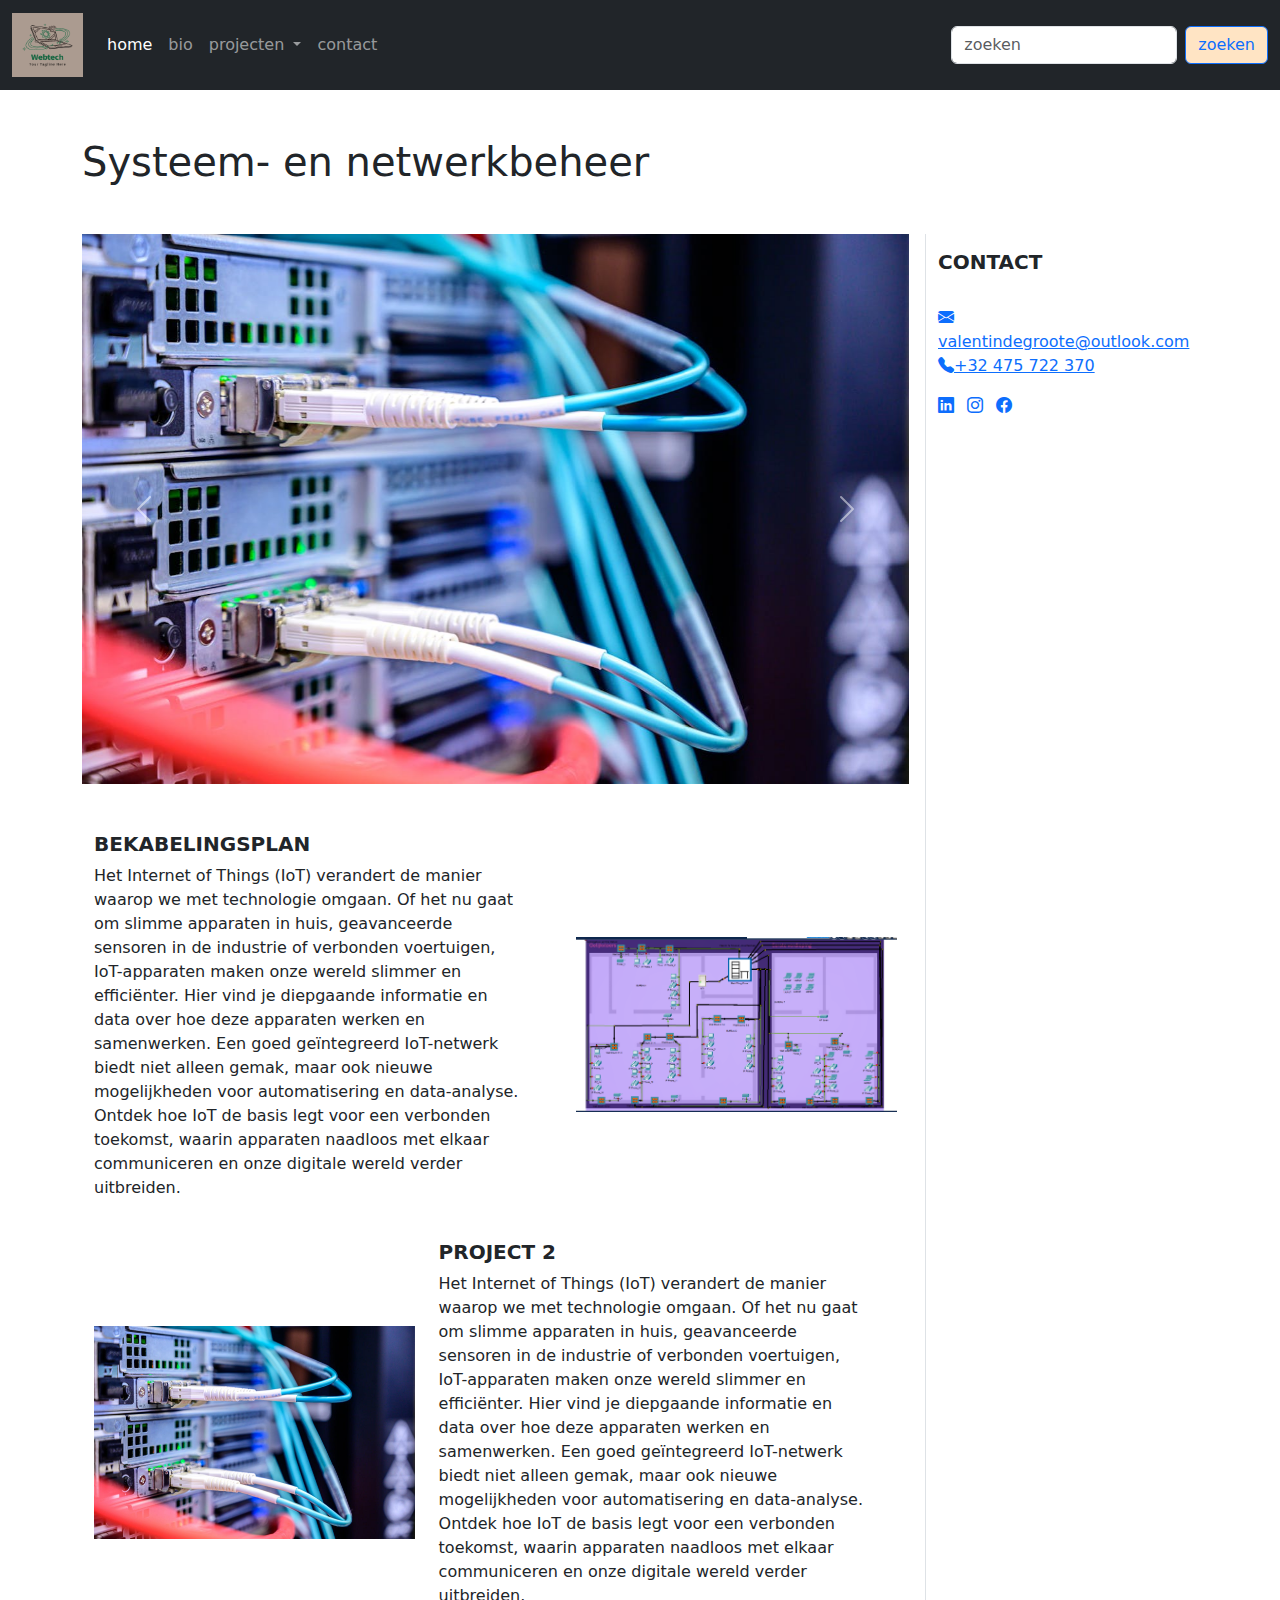
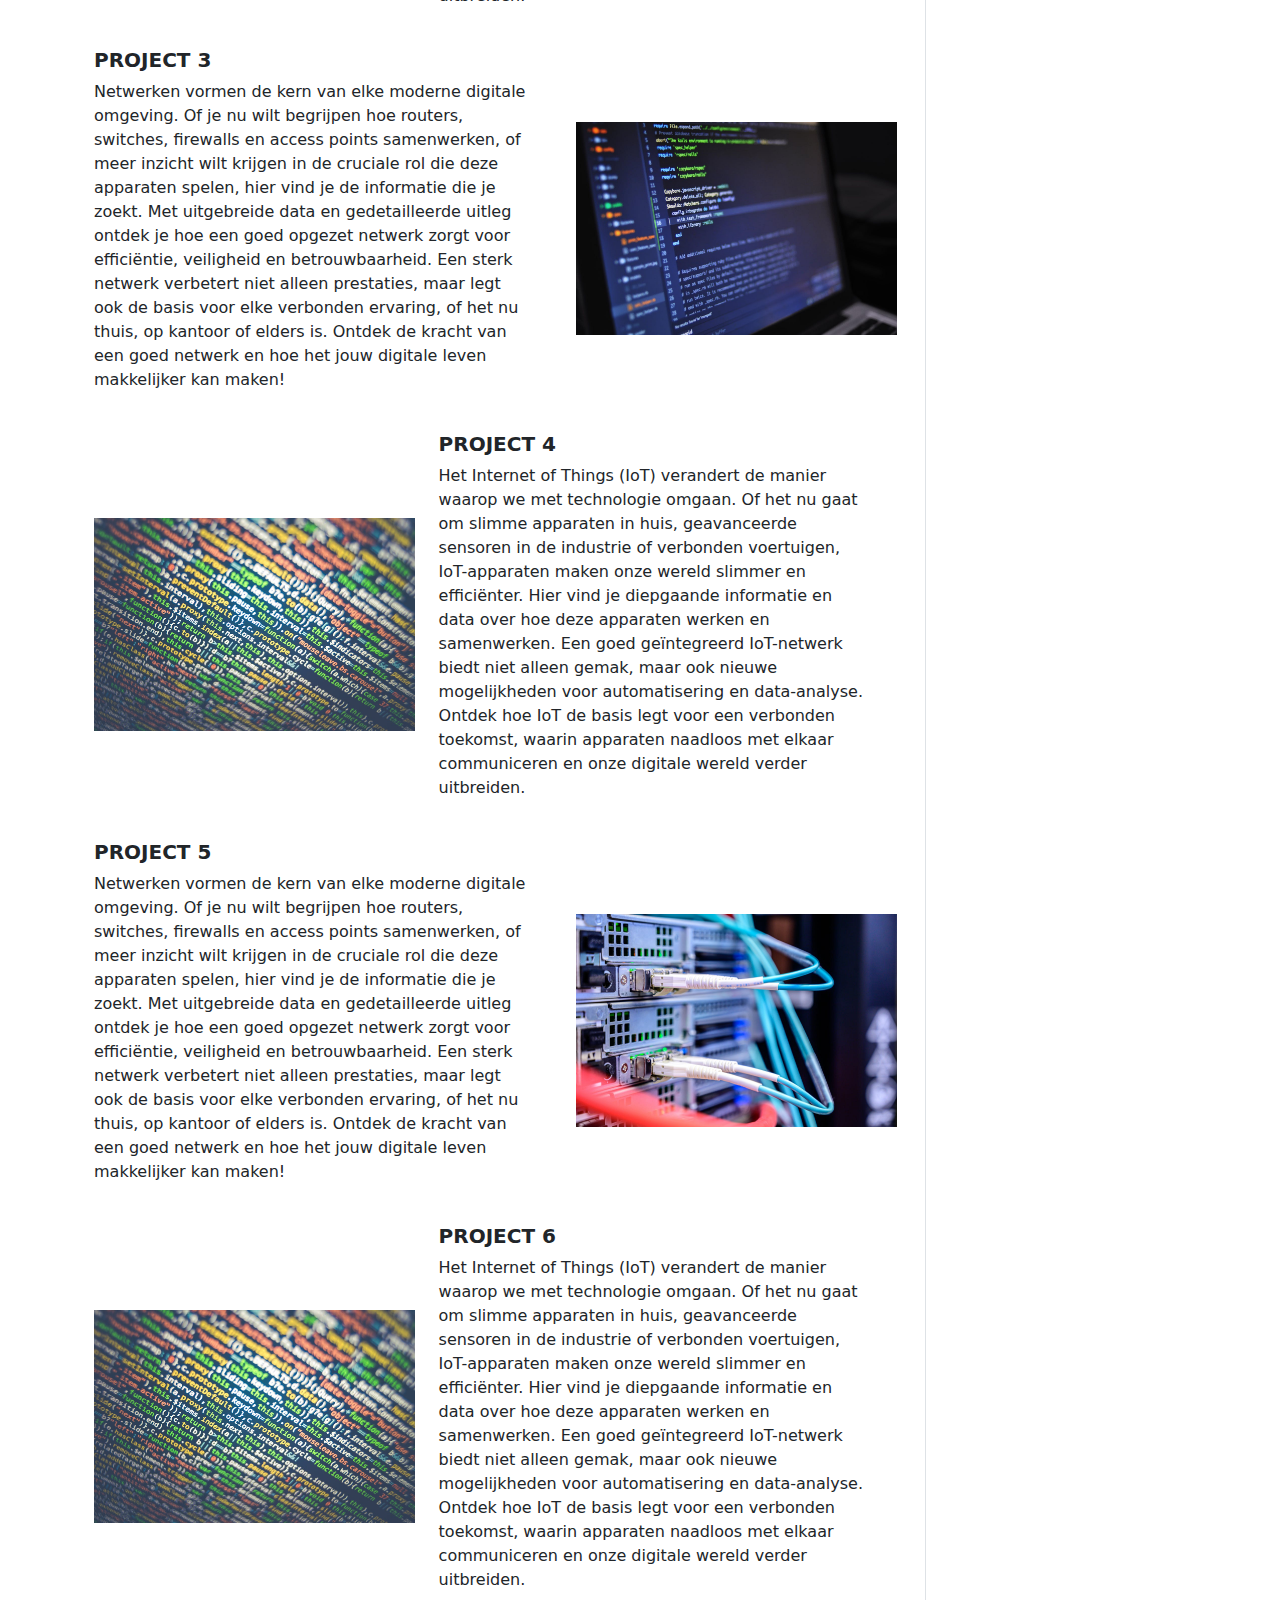
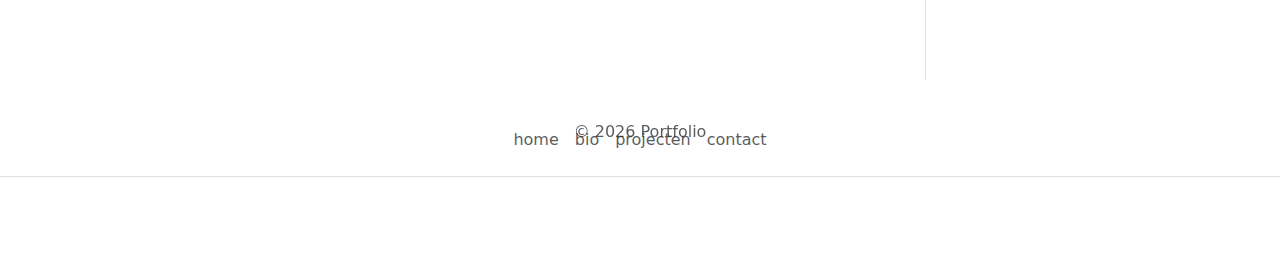
<file: index.html>
<!DOCTYPE html>
<html lang="nl-BE">
<head>
    <!-- Required meta tags -->
    <meta charset="UTF-8">
    <meta http-equiv="X-UA-Compatible" content="IE=edge">
    <meta name="viewport" content="width=device-width, initial-scale=1.0">
    <title>Home</title>
    <!--Reset css copy paste-->
    <link rel="stylesheet" href="css/reset.css">
     <!-- Bootstrap CSS icons: https://icons.getbootstrap.com/#usage -->
    <link rel="stylesheet" href="https://cdn.jsdelivr.net/npm/bootstrap-icons@1.11.3/font/bootstrap-icons.min.css">
    <!-- Bootstrap CSS -->
    <link href="https://cdn.jsdelivr.net/npm/bootstrap@5.3.3/dist/css/bootstrap.min.css" rel="stylesheet" integrity="sha384-QWTKZyjpPEjISv5WaRU9OFeRpok6YctnYmDr5pNlyT2bRjXh0JMhjY6hW+ALEwIH" crossorigin="anonymous">
    <!-- JavaScript: Bootstrap Bundle with Popper -->
    <script src="https://cdn.jsdelivr.net/npm/bootstrap@5.3.3/dist/js/bootstrap.bundle.min.js" integrity="sha384-YvpcrYf0tY3lHB60NNkmXc5s9fDVZLESaAA55NDzOxhy9GkcIdslK1eN7N6jIeHz" crossorigin="anonymous" defer></script>
    <!-- eigen geschreven css voor jouw html-bestand -->
    <link rel="stylesheet" href="css/style.css">
    <!-- script voor de huidige jaar -->
    <script src="Js/script-jaar.js" defer></script>
    
</head>
<body>
    <nav class="navbar navbar-expand-lg navbar-dark bg-dark">
        <div class="container-fluid">

          <a class="navbar-brand" href="index.html"><img src="assets/images/logo-portfolio.png" alt="logo" width="71" height="64"></a>
          <button class="navbar-toggler" type="button" data-bs-toggle="collapse" data-bs-target="#navbarSupportedContent" aria-controls="navbarSupportedContent" aria-expanded="false" aria-label="Toggle navigation">
            <span class="navbar-toggler-icon"></span>
          </button>
          <div class="collapse navbar-collapse" id="navbarSupportedContent">
            <ul class="navbar-nav me-auto mb-2 mb-lg-0">
              <li class="nav-item">
                <a class="nav-link active" aria-current="page" href="index.html">home</a>
              </li>
              <li class="nav-item">
                <a class="nav-link " href="bio.html">bio</a>
              </li>
              <li class="nav-item dropdown ">
                <a class="nav-link dropdown-toggle" href="#" id="navbarDropdown" role="button" data-bs-toggle="dropdown" >
                  projecten
                </a>
                <ul class="dropdown-menu" aria-labelledby="navbarDropdown">
                  <li><a class="dropdown-item" href="portfolio.html">Alle projecten</a></li>
                  <li><a class="dropdown-item" href="project1.html">Bekabelingsplan</a></li>
                  <li><a class="dropdown-item" href="project2.html">project 2</a></li>
                  <li><a class="dropdown-item" href="project3.html">project 3</a></li>
                  <li><a class="dropdown-item" href="project4.html">project 4</a></li>
                  <li><a class="dropdown-item" href="project5.html">project 5</a></li>
                  <li><a class="dropdown-item" href="project6.html">project 6</a></li>
                </ul>
              </li>
              <li class="nav-item">
                <a class="nav-link " href="contact.html">contact</a>
              </li>
            </ul>
            <form class="d-flex">
              <input class="form-control me-2" type="search" placeholder="zoeken" aria-label="zoeken">
              <button class="btn btn-outline-primary" type="submit">zoeken</button>
            </form>
          </div>
        </div>
      </nav>


<header class="container my-5">
  <h1>Systeem- en netwerkbeheer</h1>
</header>
<div class="container">
  <div class="row">
    <main class="col-md-9 pe-3">
       <div id="carouselExampleAutoplaying" class="carousel slide" data-bs-ride="carousel">
        <div class="carousel-inner">
          <div class="carousel-item active">
            <img src="assets/images/sfeerbeeld1.jpg" class="d-block w-100" alt="foto van servers met kabels">
          </div>
          <div class="carousel-item">
            <img src="assets/images/sfeerbeeld2.jpg" class="d-block w-100" alt="foto van codes op een computerscherm">
          </div>
          <div class="carousel-item">
            <img src="assets/images/sfeerbeeld3.jpg" class="d-block w-100" alt="foto van een laptop met code op het scherm">
          </div>
        </div>
        <button class="carousel-control-prev" type="button" data-bs-target="#carouselExampleAutoplaying" data-bs-slide="prev">
          <span class="carousel-control-prev-icon" aria-hidden="true"></span>
          <span class="visually-hidden">Previous</span>
        </button>
        <button class="carousel-control-next" type="button" data-bs-target="#carouselExampleAutoplaying" data-bs-slide="next">
          <span class="carousel-control-next-icon" aria-hidden="true"></span>
          <span class="visually-hidden">Next</span>
        </button>
      </div>
      
       
      
      <section class="container my-5">
        <article class="row align-items-center">
          <div class="col-md-7">
          <h2 class="text-uppercase fs-5 fw-bolder">Bekabelingsplan</h2>
          <p class="justify pe-4">
            Het Internet of Things (IoT) verandert de manier waarop we met technologie omgaan.
            Of het nu gaat om slimme apparaten in huis, geavanceerde sensoren in de industrie of verbonden voertuigen,
            IoT-apparaten maken onze wereld slimmer en efficiënter. Hier vind je diepgaande informatie en data over
            hoe deze apparaten werken en samenwerken. Een goed geïntegreerd IoT-netwerk biedt niet alleen gemak, maar
            ook nieuwe mogelijkheden voor automatisering en data-analyse. Ontdek hoe IoT de basis legt voor een
            verbonden toekomst, waarin apparaten naadloos met elkaar communiceren en onze digitale wereld verder
            uitbreiden.
          </p>
          </div>
          <div class="col-md-5">
            <img src="assets/images/bekabelingsplan.png" class="img-fluid" alt="foto van bekabelingsplan" height="500px" width="500px">
          </div>
        </article>
        <br>

        <article class="row align-items-center">
          <div class="col-md-5">
             <img src="assets/images/sfeerbeeld1.jpg" class="d-block w-100" alt="foto van servers met kabels">
          </div>
          <div class="col-md-7">
          <h2 class="text-uppercase fs-5 fw-bolder">Project 2</h2>
          <p class="justify pe-4">Het Internet of Things (IoT) verandert de manier waarop we met technologie omgaan.
            Of het nu gaat om slimme apparaten in huis, geavanceerde sensoren in de industrie of verbonden voertuigen,
            IoT-apparaten maken onze wereld slimmer en efficiënter. Hier vind je diepgaande informatie en data over
            hoe deze apparaten werken en samenwerken. Een goed geïntegreerd IoT-netwerk biedt niet alleen gemak, maar
            ook nieuwe mogelijkheden voor automatisering en data-analyse. Ontdek hoe IoT de basis legt voor een
            verbonden toekomst, waarin apparaten naadloos met elkaar communiceren en onze digitale wereld verder
            uitbreiden.</p>
          </div>
        </article>
    
      <br>

      
        <article class="row align-items-center">
          <div class="col-md-7">
          <h2 class="text-uppercase fs-5 fw-bolder">project 3</h2>
          <p class="justify pe-4">Netwerken vormen de kern van elke moderne digitale omgeving. Of je nu wilt begrijpen
            hoe routers, switches, firewalls en access points samenwerken, of meer inzicht wilt krijgen in de cruciale
            rol die deze apparaten spelen, hier vind je de informatie die je zoekt. Met uitgebreide data en
            gedetailleerde uitleg ontdek je hoe een goed opgezet netwerk zorgt voor efficiëntie, veiligheid en
            betrouwbaarheid. Een sterk netwerk verbetert niet alleen prestaties, maar legt ook de basis voor elke
            verbonden ervaring, of het nu thuis, op kantoor of elders is. Ontdek de kracht van een goed netwerk en hoe
            het jouw digitale leven makkelijker kan maken!</p>
          </div>
          <div class="col-md-5">
           <img src="assets/images/sfeerbeeld3.jpg" class="d-block w-100" alt="foto van een laptop met code op het scherm">
          </div>
        </article>
        <br>

        <article class="row align-items-center">
          <div class="col-md-5">
             <img src="assets/images/sfeerbeeld2.jpg" class="d-block w-100" alt="foto van codes op een computerscherm">
          </div>
          <div class="col-md-7">
          <h2 class="text-uppercase fs-5 fw-bolder">project 4</h2>
          <p class="justify pe-4">Het Internet of Things (IoT) verandert de manier waarop we met technologie omgaan.
            Of het nu gaat om slimme apparaten in huis, geavanceerde sensoren in de industrie of verbonden voertuigen,
            IoT-apparaten maken onze wereld slimmer en efficiënter. Hier vind je diepgaande informatie en data over
            hoe deze apparaten werken en samenwerken. Een goed geïntegreerd IoT-netwerk biedt niet alleen gemak, maar
            ook nieuwe mogelijkheden voor automatisering en data-analyse. Ontdek hoe IoT de basis legt voor een
            verbonden toekomst, waarin apparaten naadloos met elkaar communiceren en onze digitale wereld verder
            uitbreiden.</p>
          </div>
        </article>
    
      <br>


      
        <article class="row align-items-center">
          <div class="col-md-7">
          <h2 class="text-uppercase fs-5 fw-bolder">project 5</h2>
          <p class="justify pe-4">Netwerken vormen de kern van elke moderne digitale omgeving. Of je nu wilt begrijpen
            hoe routers, switches, firewalls en access points samenwerken, of meer inzicht wilt krijgen in de cruciale
            rol die deze apparaten spelen, hier vind je de informatie die je zoekt. Met uitgebreide data en
            gedetailleerde uitleg ontdek je hoe een goed opgezet netwerk zorgt voor efficiëntie, veiligheid en
            betrouwbaarheid. Een sterk netwerk verbetert niet alleen prestaties, maar legt ook de basis voor elke
            verbonden ervaring, of het nu thuis, op kantoor of elders is. Ontdek de kracht van een goed netwerk en hoe
            het jouw digitale leven makkelijker kan maken!</p>
          </div>
          <div class="col-md-5">
             <img src="assets/images/sfeerbeeld1.jpg" class="d-block w-100" alt="foto van servers met kabels">
          </div>
        </article>
        <br>

        <article class="row align-items-center">
          <div class="col-md-5">
             <img src="assets/images/sfeerbeeld2.jpg" class="d-block w-100" alt="foto van codes op een computerscherm">
          </div>
          <div class="col-md-7">
          <h2 class="text-uppercase fs-5 fw-bolder">project 6</h2>
          <p class="justify pe-4">Het Internet of Things (IoT) verandert de manier waarop we met technologie omgaan.
            Of het nu gaat om slimme apparaten in huis, geavanceerde sensoren in de industrie of verbonden voertuigen,
            IoT-apparaten maken onze wereld slimmer en efficiënter. Hier vind je diepgaande informatie en data over
            hoe deze apparaten werken en samenwerken. Een goed geïntegreerd IoT-netwerk biedt niet alleen gemak, maar
            ook nieuwe mogelijkheden voor automatisering en data-analyse. Ontdek hoe IoT de basis legt voor een
            verbonden toekomst, waarin apparaten naadloos met elkaar communiceren en onze digitale wereld verder
            uitbreiden.</p>
          </div>
        </article>
        <br>
      </section>     
    </main>

   

  <aside class="col-md-3 border-start  ps-6">
    <h2 class="text-uppercase fs-5 fw-bolder pt-3">contact</h2>
    <p><br>
      
      <a href="mailto:valentindegroote@outlook.com"><i class="bi bi-envelope-fill"></i>valentindegroote@outlook.com</a><br>
      
      <a href="tel:+32 475 722 370" >
         <i class="bi bi-telephone-fill fs-6">+32 475 722 370</i> 
        </a>
      </li>
      </ul>
        
    </p>
    <ul class="list-inline socials">
      <li class="list-inline-item">
        <a href="https://www.linkedin.com" target="_blank">
          <i class="bi bi-linkedin blauwgrijs fs-6"></i>
        </a>
      </li>
      <li class="list-inline-item">
        <a href="https://www.instagram.com" target="_blank">
          <i class="bi bi-instagram blauwgrijs fs-6"></i>
        </a>
      </li>
      <li class="list-inline-item">
        <a href="https://www.facebook.com" target="_blank">
          <i class="bi bi-facebook blauwgrijs fs-6"></i>
        </a>
      </li>
    </ul>
  </aside>
   
  </div>
</div>
    <footer class="py-3 my-4">
      <ul class="nav justify-content-center border-bottom pb-3 mb-3">
        <li class="nav-item"> <a href="index.html" class="nav-link px-2 text-body-secondary">home</a></li>
        <li class="nav-item"> <a href="bio.html" class="nav-link px-2 text-body-secondary">bio</a></li>
        <li class="nav-item"> <a href="portfolio.html" class="nav-link px-2 text-body-secondary">projecten</a></li>
        <li class="nav-item"> <a href="contact.html" class="nav-link px-2 text-body-secondary">contact</a></li>
      </ul>
      <p class="sticky-bottom text-center text-body-secondary">&copy; <span id="year"></span> Portfolio </p>
    </footer>
    </div>
</body>
</html>
</file>
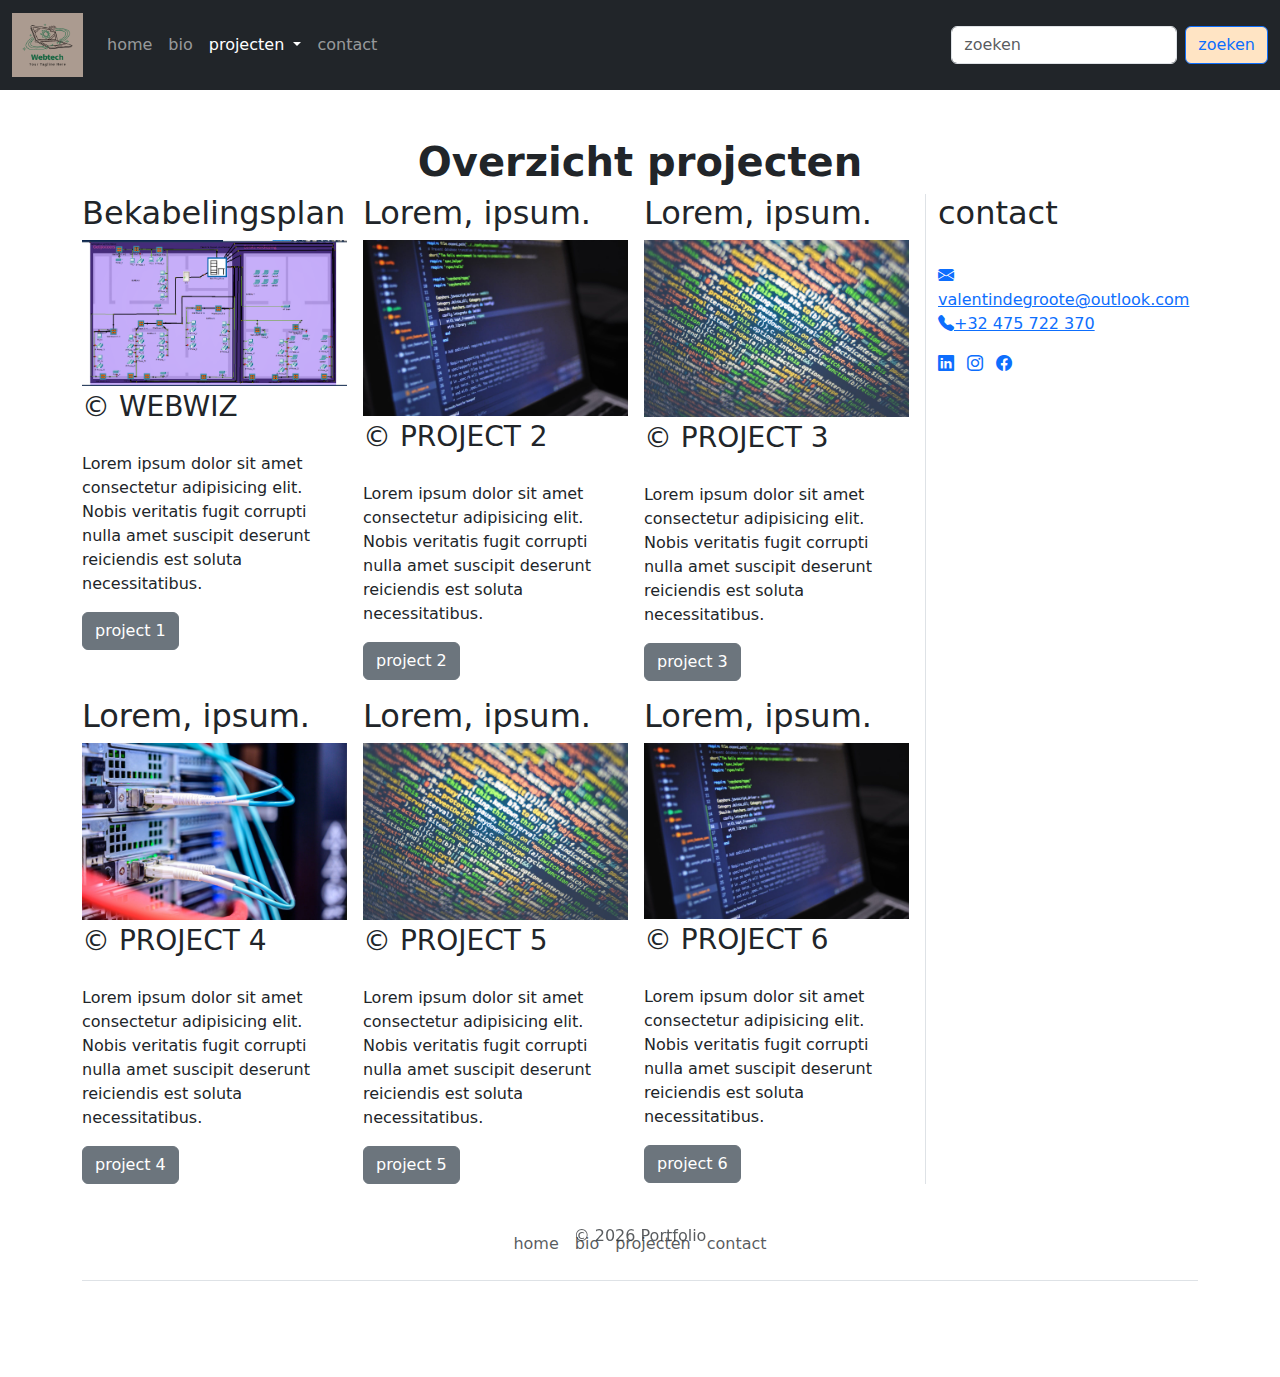
<file: portfolio.html>
<!DOCTYPE html>
<html lang="nl-BE">
<head>
    <!-- Required meta tags -->
    <meta charset="UTF-8">
    <meta http-equiv="X-UA-Compatible" content="IE=edge">
    <meta name="viewport" content="width=device-width, initial-scale=1.0">
    <title>Projecten</title>
    <!--Reset css copy paste-->
    <link rel="stylesheet" href="css/reset.css">
     <!-- Bootstrap CSS icons: https://icons.getbootstrap.com/#usage -->
    <link rel="stylesheet" href="https://cdn.jsdelivr.net/npm/bootstrap-icons@1.11.3/font/bootstrap-icons.min.css">
    <!-- Bootstrap CSS -->
    <link href="https://cdn.jsdelivr.net/npm/bootstrap@5.3.3/dist/css/bootstrap.min.css" rel="stylesheet" integrity="sha384-QWTKZyjpPEjISv5WaRU9OFeRpok6YctnYmDr5pNlyT2bRjXh0JMhjY6hW+ALEwIH" crossorigin="anonymous">
    <!-- JavaScript: Bootstrap Bundle with Popper -->
    <script src="https://cdn.jsdelivr.net/npm/bootstrap@5.3.3/dist/js/bootstrap.bundle.min.js" integrity="sha384-YvpcrYf0tY3lHB60NNkmXc5s9fDVZLESaAA55NDzOxhy9GkcIdslK1eN7N6jIeHz" crossorigin="anonymous" defer></script>
    <!-- eigen geschreven css voor jouw html-bestand -->
    <link rel="stylesheet" href="css/style.css">
    <!-- script voor de huidige jaar -->
    <script src="Js/script-jaar.js" defer></script>
    
</head>
    <body>
        <nav class="navbar navbar-expand-lg navbar-dark bg-dark">
            <div class="container-fluid">
              <a class="navbar-brand" href="index.html"><img src="assets/images/logo-portfolio.png" alt="logo" width="71" height="64"></a>
              <button class="navbar-toggler" type="button" data-bs-toggle="collapse" data-bs-target="#navbarSupportedContent" aria-controls="navbarSupportedContent" aria-expanded="false" aria-label="Toggle navigation">
                <span class="navbar-toggler-icon"></span>
              </button>
              <div class="collapse navbar-collapse" id="navbarSupportedContent">
                <ul class="navbar-nav me-auto mb-2 mb-lg-0">
                  <li class="nav-item">
                    <a class="nav-link " href="index.html">home</a>
                  </li>
                  <li class="nav-item">
                    <a class="nav-link " href="bio.html">bio</a>
                  </li>
                  <li class="nav-item dropdown">
                    <a class="nav-link dropdown-toggle active" aria-current="page" href="portfolio.html" id="navbarDropdown" role="button" data-bs-toggle="dropdown">
                      projecten
                    </a>
                    <ul class="dropdown-menu" aria-labelledby="navbarDropdown">
                      <li><a class="dropdown-item" href="portfolio.html">Alle projecten</a></li>
                      <li><a class="dropdown-item" href="project1.html">Bekabelingsplan</a></li>
                      <li><a class="dropdown-item" href="project2.html">project 2</a></li>
                      <li><a class="dropdown-item" href="project3.html">project 3</a></li>
                      <li><a class="dropdown-item" href="project4.html">project 4</a></li>
                      <li><a class="dropdown-item" href="project5.html">project 5</a></li>
                      <li><a class="dropdown-item" href="project6.html">project 6</a></li>
                    </ul>
                  </li>
                  <li class="nav-item">
                    <a class="nav-link " href="contact.html">contact</a>
                  </li>
                </ul>
                <form class="d-flex">
                  <input class="form-control me-2" type="search" placeholder="zoeken" aria-label="zoeken">
                  <button class="btn btn-outline-primary" type="submit">zoeken</button>
                </form>
              </div>
            </div>
          </nav>
          <header class="container text-center mt-5">
            <h1 class="fw-bold">Overzicht projecten</h1>
          </header>
          
            <div class="container">
              <div class="row">
                <main class="col-md-9 pe-3">
                  <div class="row g-3">
                    
                    <article class="col-12 col-sm-6 col-md-4">
                      <h2>Bekabelingsplan</h2>
                      <figure class="mb-4">
                        <img src="/assets/images/bekabelingsplan.png" alt="foto van een bekabelingsplan" class="img-fluid" height="100px">
                        <figcaption class="text-justify text-uppercase fs-3">&copy; Webwiz</figcaption>
                      </figure>
                      <p class="text-justify">Lorem ipsum dolor sit amet consectetur adipisicing elit. Nobis veritatis fugit corrupti nulla amet suscipit deserunt reiciendis est soluta necessitatibus.</p>
                      <a href="project1.html" class="btn btn-secondary">project 1</a>
                    </article>
                
                 
                    <article class="col-12 col-sm-6 col-md-4">
                      <h2>Lorem, ipsum.</h2>
                      <figure class="mb-4">
                        <img src="/assets/images/sfeerbeeld3.jpg" alt="foto van een laptop met code erop" class="img-fluid">
                        <figcaption class="text-justify text-uppercase fs-3">&copy; project 2</figcaption>
                      </figure>
                      <p class="text-justify pe-3">Lorem ipsum dolor sit amet consectetur adipisicing elit. Nobis veritatis fugit corrupti nulla amet suscipit deserunt reiciendis est soluta necessitatibus.</p>
                      <a href="project2.html" class="btn btn-secondary">project 2</a>
                    </article>
                

                  
                    <article class="col-12 col-sm-6 col-md-4">
                      <h2>Lorem, ipsum.</h2>
                      <figure class="mb-4">
                        <img src="/assets/images/sfeerbeeld2.jpg" alt="foto van codes op een computerscherm" class="img-fluid">
                        <figcaption class="text-justify text-uppercase fs-3">&copy; project 3</figcaption>
                      </figure>
                      <p class="text-justify pe-3">Lorem ipsum dolor sit amet consectetur adipisicing elit. Nobis veritatis fugit corrupti nulla amet suscipit deserunt reiciendis est soluta necessitatibus.</p>
                      <a href="project3.html" class="btn btn-secondary">project 3</a>
                    </article>

                    
                      <article class="col-12 col-sm-6 col-md-4">
                        <h2>Lorem, ipsum.</h2>
                        <figure class="mb-4">
                          <img src="/assets/images/sfeerbeeld1.jpg" alt="foto van servers met kabels" class="img-fluid">
                          <figcaption class="text-justify text-uppercase fs-3">&copy; project 4</figcaption>
                        </figure>
                        <p class="text-justify pe-3">Lorem ipsum dolor sit amet consectetur adipisicing elit. Nobis veritatis fugit corrupti nulla amet suscipit deserunt reiciendis est soluta necessitatibus.</p>
                        <a href="project4.html" class="btn btn-secondary">project 4</a>
                      </article>
                    

                    
                      <article class="col-12 col-sm-6 col-md-4">
                        <h2>Lorem, ipsum.</h2>
                        <figure class="mb-4">
                          <img src="/assets/images/sfeerbeeld2.jpg" alt="foto van codes op een computerscherm" class="img-fluid">
                          <figcaption class="text-justify text-uppercase fs-3"> &copy; project 5</figcaption>
                        </figure>
                        <p class="text-justify pe-3">Lorem ipsum dolor sit amet consectetur adipisicing elit. Nobis veritatis fugit corrupti nulla amet suscipit deserunt reiciendis est soluta necessitatibus.</p>
                        <a href="project5.html" class="btn btn-secondary">project 5</a>
                      </article>
                    

                    
                      <article class="col-12 col-sm-6 col-md-4">
                        <h2>Lorem, ipsum.</h2>
                        <figure class="mb-4">
                          <img src="/assets/images/sfeerbeeld3.jpg" alt="foto van een laptop met code erop" class="img-fluid">
                          <figcaption class="text-justify text-uppercase fs-3">&copy; project 6</figcaption>
                        </figure>
                        <p class="text-justify pe-3">Lorem ipsum dolor sit amet consectetur adipisicing elit. Nobis veritatis fugit corrupti nulla amet suscipit deserunt reiciendis est soluta necessitatibus.</p>
                        <a href="project6.html" class="btn btn-secondary">project 6</a>
                      </article>
                   
                  </div>
                 
             
          </main>
          <aside class="col-md-3 border-start  ps-6">
            <h2>contact</h2>
            <p><br>
              
              <a href="mailto:valentindegroote@outlook.com">
                <i class="bi bi-envelope-fill"></i>valentindegroote@outlook.com</a><br>
              
              <a href="tel:+32 475 722 370" >
                 <i class="bi bi-telephone-fill fs-6">+32 475 722 370</i> 
                </a>
              </li>
              </ul>
                
            </p>
            <ul class="list-inline socials">
              <li class="list-inline-item">
                <a href="https://www.linkedin.com" target="_blank">
                  <i class="bi bi-linkedin blauwgrijs fs-6"></i>
                </a>
              </li>
              <li class="list-inline-item">
                <a href="https://www.instagram.com" target="_blank">
                  <i class="bi bi-instagram blauwgrijs fs-6"></i>
                </a>
              </li>
              <li class="list-inline-item">
                <a href="https://www.facebook.com" target="_blank">
                  <i class="bi bi-facebook blauwgrijs fs-6"></i>
                </a>
              </li>
            </ul>
            
    </aside>

            <footer class="py-3 my-4">
              <ul class="nav justify-content-center border-bottom pb-3 mb-3">
                <li class="nav-item"> <a href="index.html" class="nav-link px-2 text-body-secondary">home</a></li>
                <li class="nav-item"> <a href="bio.html" class="nav-link px-2 text-body-secondary">bio</a></li>
                <li class="nav-item"> <a href="portfolio.html" class="nav-link px-2 text-body-secondary">projecten</a></li>
                <li class="nav-item"> <a href="contact.html" class="nav-link px-2 text-body-secondary">contact</a></li>
              </ul>
              <p class="sticky-bottom text-center text-body-secondary">&copy; <span id="year"></span> Portfolio </p>
            </footer>
            </div>
            </div>
          </div>
    
    </body>
</html>
</file>
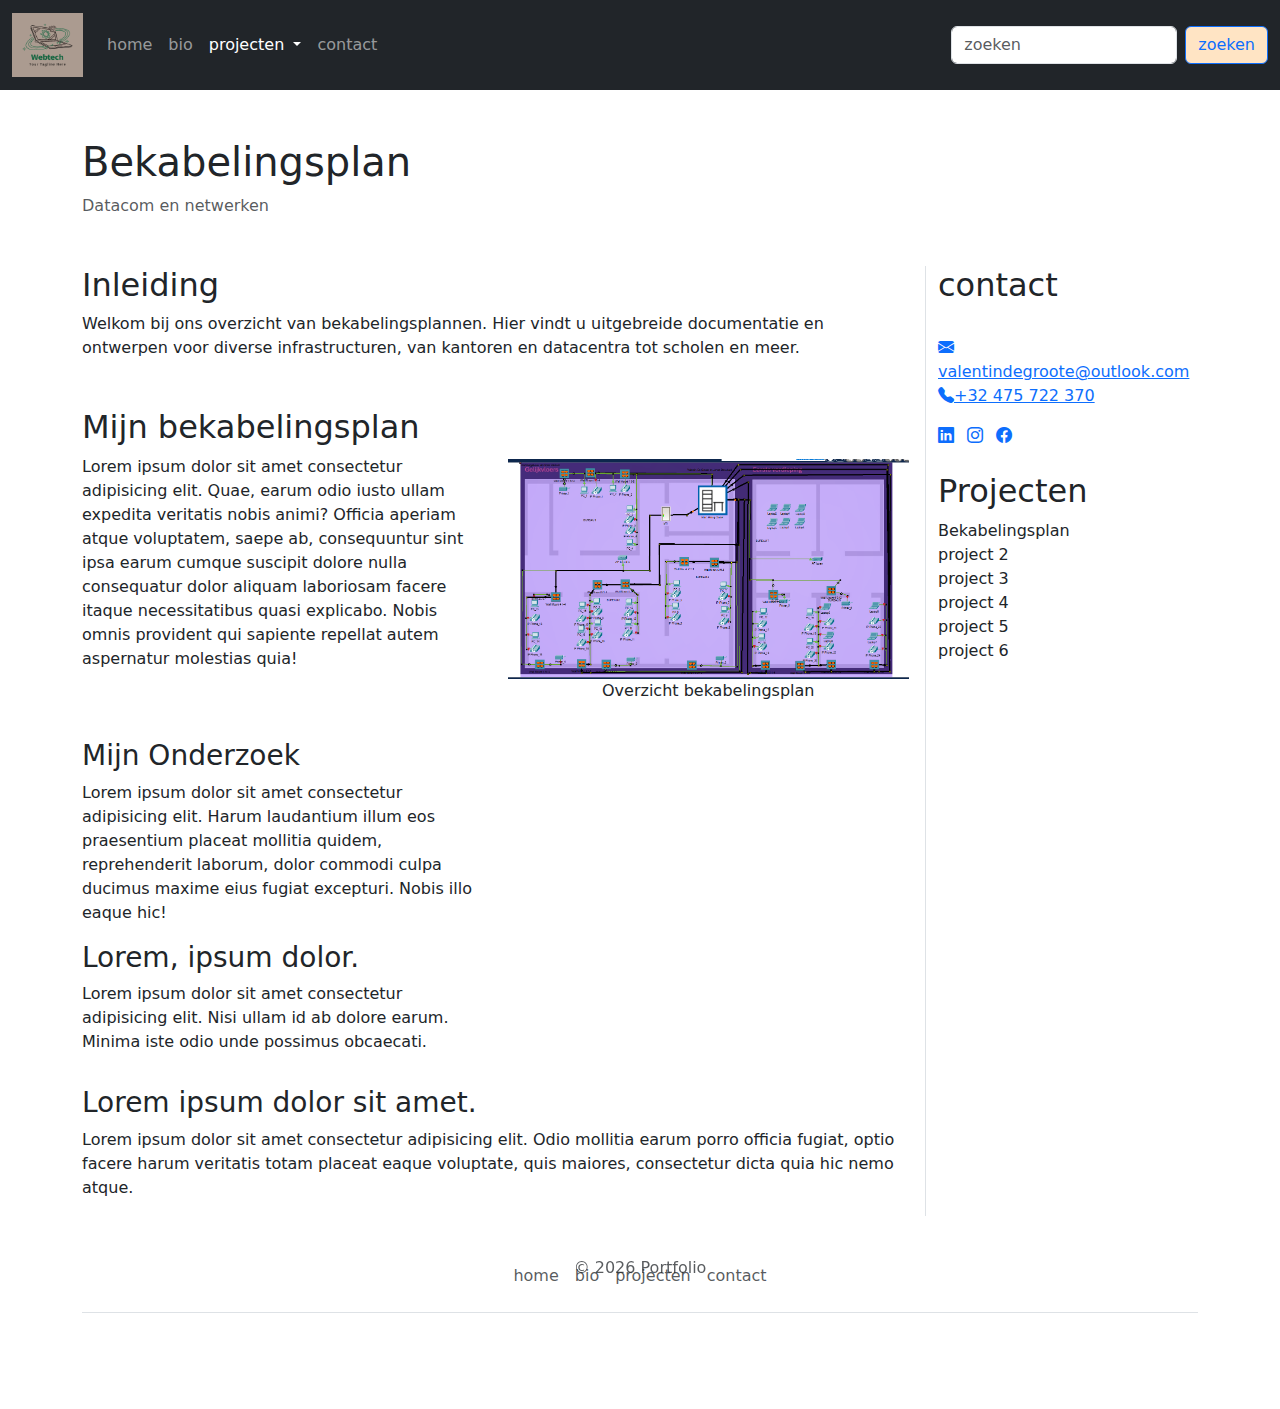
<file: project1.html>
<!DOCTYPE html>
<html lang="nl-BE">
<head>
    <!-- Required meta tags -->
    <meta charset="UTF-8">
    <meta http-equiv="X-UA-Compatible" content="IE=edge">
    <meta name="viewport" content="width=device-width, initial-scale=1.0">
    <title>project 1</title>
     <!--Reset css copy paste-->
    <link rel="stylesheet" href="css/reset.css">
     <!-- Bootstrap Icons -->
     <link
     rel="stylesheet"
     href="https://cdn.jsdelivr.net/npm/bootstrap-icons@1.11.3/font/bootstrap-icons.min.css"/>
    <!-- Bootstrap CSS -->
    <link href="https://cdn.jsdelivr.net/npm/bootstrap@5.3.3/dist/css/bootstrap.min.css" rel="stylesheet" integrity="sha384-QWTKZyjpPEjISv5WaRU9OFeRpok6YctnYmDr5pNlyT2bRjXh0JMhjY6hW+ALEwIH" crossorigin="anonymous">
    <!-- JavaScript: Bootstrap Bundle with Popper -->
    <script src="https://cdn.jsdelivr.net/npm/bootstrap@5.3.3/dist/js/bootstrap.bundle.min.js" integrity="sha384-YvpcrYf0tY3lHB60NNkmXc5s9fDVZLESaAA55NDzOxhy9GkcIdslK1eN7N6jIeHz" crossorigin="anonymous" defer></script>
    <!-- eigen geschreven css voor jouw html-bestand -->
    <link rel="stylesheet" href="css/style.css">
     <!-- script voor de huidige jaar -->
     <script src="Js/script-jaar.js" defer></script>
   
   
    </head>
    <body>
    <nav class="navbar navbar-expand-lg navbar-dark bg-dark">
        <div class="container-fluid">
          <a class="navbar-brand" href="index.html"><img src="assets/images/logo-portfolio.png" alt="logo" width="71" height="64"></a>
          <button class="navbar-toggler" type="button" data-bs-toggle="collapse" data-bs-target="#navbarSupportedContent" aria-controls="navbarSupportedContent" aria-expanded="false" aria-label="Toggle navigation">
            <span class="navbar-toggler-icon"></span>
          </button>
          <div class="collapse navbar-collapse" id="navbarSupportedContent">
            <ul class="navbar-nav me-auto mb-2 mb-lg-0">
              <li class="nav-item">
                <a class="nav-link" href="index.html">home</a>
              </li>
              <li class="nav-item">
                <a class="nav-link" href="bio.html">bio</a>
              </li>
              <li class="nav-item dropdown">
                <a class="nav-link dropdown-toggle active" href="portfolio.html" id="navbarDropdown" role="button" data-bs-toggle="dropdown">
                  projecten
                </a>
                <ul class="dropdown-menu" aria-labelledby="navbarDropdown">
                  <li><a class="dropdown-item" href="portfolio.html">Alle projecten</a></li>
                  <li><a class="dropdown-item" aria-current="page" href="project1.html">Bekabelingsplan</a></li>
                  <li><a class="dropdown-item" href="project2.html">project 2</a></li>
                  <li><a class="dropdown-item" href="project3.html">project 3</a></li>
                  <li><a class="dropdown-item" href="project4.html">project 4</a></li>
                  <li><a class="dropdown-item" href="project5.html">project 5</a></li>
                  <li><a class="dropdown-item" href="project6.html">project 6</a></li>
                </ul>
              </li>
              <li class="nav-item">
                <a class="nav-link" href="contact.html">contact</a>
              </li>
            </ul>
            <form class="d-flex">
              <input class="form-control me-2" type="search" placeholder="zoeken" aria-label="zoeken">
              <button class="btn btn-outline-primary" type="submit">zoeken</button>
            </form>
          </div>
        </div>
      </nav>
      
      <header class="container my-5">
        <h1>Bekabelingsplan</h1>
        <p class="text-muted">Datacom en netwerken</p>
      </header>
        <div class="container">
          <div class="row">
            <main class="col-md-9 pe-3">
                <section class="mb-5">
                    <h2>Inleiding</h2>
                    <p class="text-justify">Welkom bij ons overzicht van bekabelingsplannen. Hier vindt u uitgebreide documentatie en ontwerpen voor diverse infrastructuren, van kantoren en datacentra tot scholen en meer.</p>
                </section>

                <div class="row g-3">
                    <article class="col-12">
                        <h2>Mijn bekabelingsplan</h2>
                        <div class="row">
                            <div class="col-lg-6">
                                <p>Lorem ipsum dolor sit amet consectetur adipisicing elit. Quae, earum odio iusto ullam expedita veritatis nobis animi? Officia aperiam atque voluptatem, saepe ab, consequuntur sint ipsa earum cumque suscipit dolore nulla consequatur dolor aliquam laboriosam facere itaque necessitatibus quasi explicabo. Nobis omnis provident qui sapiente repellat autem aspernatur molestias quia!</p>
                            </div>    
                            <figure class="col-lg-6 py-1">
                                <img src="/assets/images/bekabelingsplan.png" alt="foto van mijn bekabelingsplan" class="img-fluid w-100">
                                <figcaption class="text-center">Overzicht bekabelingsplan</figcaption>
                            </figure>
                        </div>
                    </article>
                    <article class="col-12">
                        <h3>Mijn Onderzoek</h3>
                        <div class="row">
                            <div class="col-md-6">
                                <p>Lorem ipsum dolor sit amet consectetur adipisicing elit. Harum laudantium illum eos praesentium placeat mollitia quidem, reprehenderit laborum, dolor commodi culpa ducimus maxime eius fugiat excepturi. Nobis illo eaque hic!</p>
                                <section>
                                    <article>
                                        <h3>Lorem, ipsum dolor.</h3>
                                        <p>Lorem ipsum dolor sit amet consectetur adipisicing elit. Nisi ullam id ab dolore earum. Minima iste odio unde possimus obcaecati.</p>
                                    </article>
                                </section>
                            </div>
                            
                        </div>
                    </article>
                    <article class="col-12">
                        <h3>Lorem ipsum dolor sit amet.</h3>
                        <div class="row">
                            <p>Lorem ipsum dolor sit amet consectetur adipisicing elit. Odio mollitia earum porro officia fugiat, optio facere harum veritatis totam placeat eaque voluptate, quis maiores, consectetur dicta quia hic nemo atque.</p>
                            
                        </div>
                    </article>
                </div>
            </main>
      
      
      
              <aside class="col-md-3 border-start  ps-6">
                <h2>contact</h2>
                <p><br>
                  
                  <a href="mailto:valentindegroote@outlook.com">
                    <i class="bi bi-envelope-fill"></i>valentindegroote@outlook.com</a><br>
                  
                  <a href="tel:+32 475 722 370" >
                     <i class="bi bi-telephone-fill fs-6">+32 475 722 370</i> 
                    </a>
                  </li>
                  </ul>
                    
                </p>
                <ul class="list-inline socials">
                  <li class="list-inline-item">
                    <a href="https://www.linkedin.com" target="_blank">
                      <i class="bi bi-linkedin blauwgrijs fs-6"></i>
                    </a>
                  </li>
                  <li class="list-inline-item">
                    <a href="https://www.instagram.com" target="_blank">
                      <i class="bi bi-instagram blauwgrijs fs-6"></i>
                    </a>
                  </li>
                  <li class="list-inline-item">
                    <a href="https://www.facebook.com" target="_blank">
                      <i class="bi bi-facebook blauwgrijs fs-6"></i>
                    </a>
                  </li>
                </ul>

                <section class="mt-4">
                    <section id="projecten">
                      <h2>Projecten</h2>
                      <ul class="list-group">
                        <li class="nav-item"> <a href="project1.html" class="nav-link ">Bekabelingsplan</a></li>
                        <li class="nav-item"> <a href="project2.html" class="nav-link ">project 2</a></li>
                        <li class="nav-item"> <a href="project3.html" class="nav-link ">project 3</a></li>
                        <li class="nav-item"> <a href="project4.html" class="nav-link ">project 4</a></li>
                        <li class="nav-item"> <a href="project5.html" class="nav-link ">project 5</a></li>
                        <li class="nav-item"> <a href="project6.html" class="nav-link ">project 6</a></li>
                      </ul>
                  </section>
                
        </aside>
    
      
        <footer class="py-3 my-4">
          <ul class="nav justify-content-center border-bottom pb-3 mb-3">
            <li class="nav-item"> <a href="index.html" class="nav-link px-2 text-body-secondary">home</a></li>
            <li class="nav-item"> <a href="bio.html" class="nav-link px-2 text-body-secondary">bio</a></li>
            <li class="nav-item"> <a href="portfolio.html" class="nav-link px-2 text-body-secondary">projecten</a></li>
            <li class="nav-item"> <a href="contact.html" class="nav-link px-2 text-body-secondary">contact</a></li>
          </ul>
          <p class="sticky-bottom text-center text-body-secondary">&copy; <span id="year"></span> Portfolio </p>
        </footer>
        </div>

    </body>
    </html>
</file>
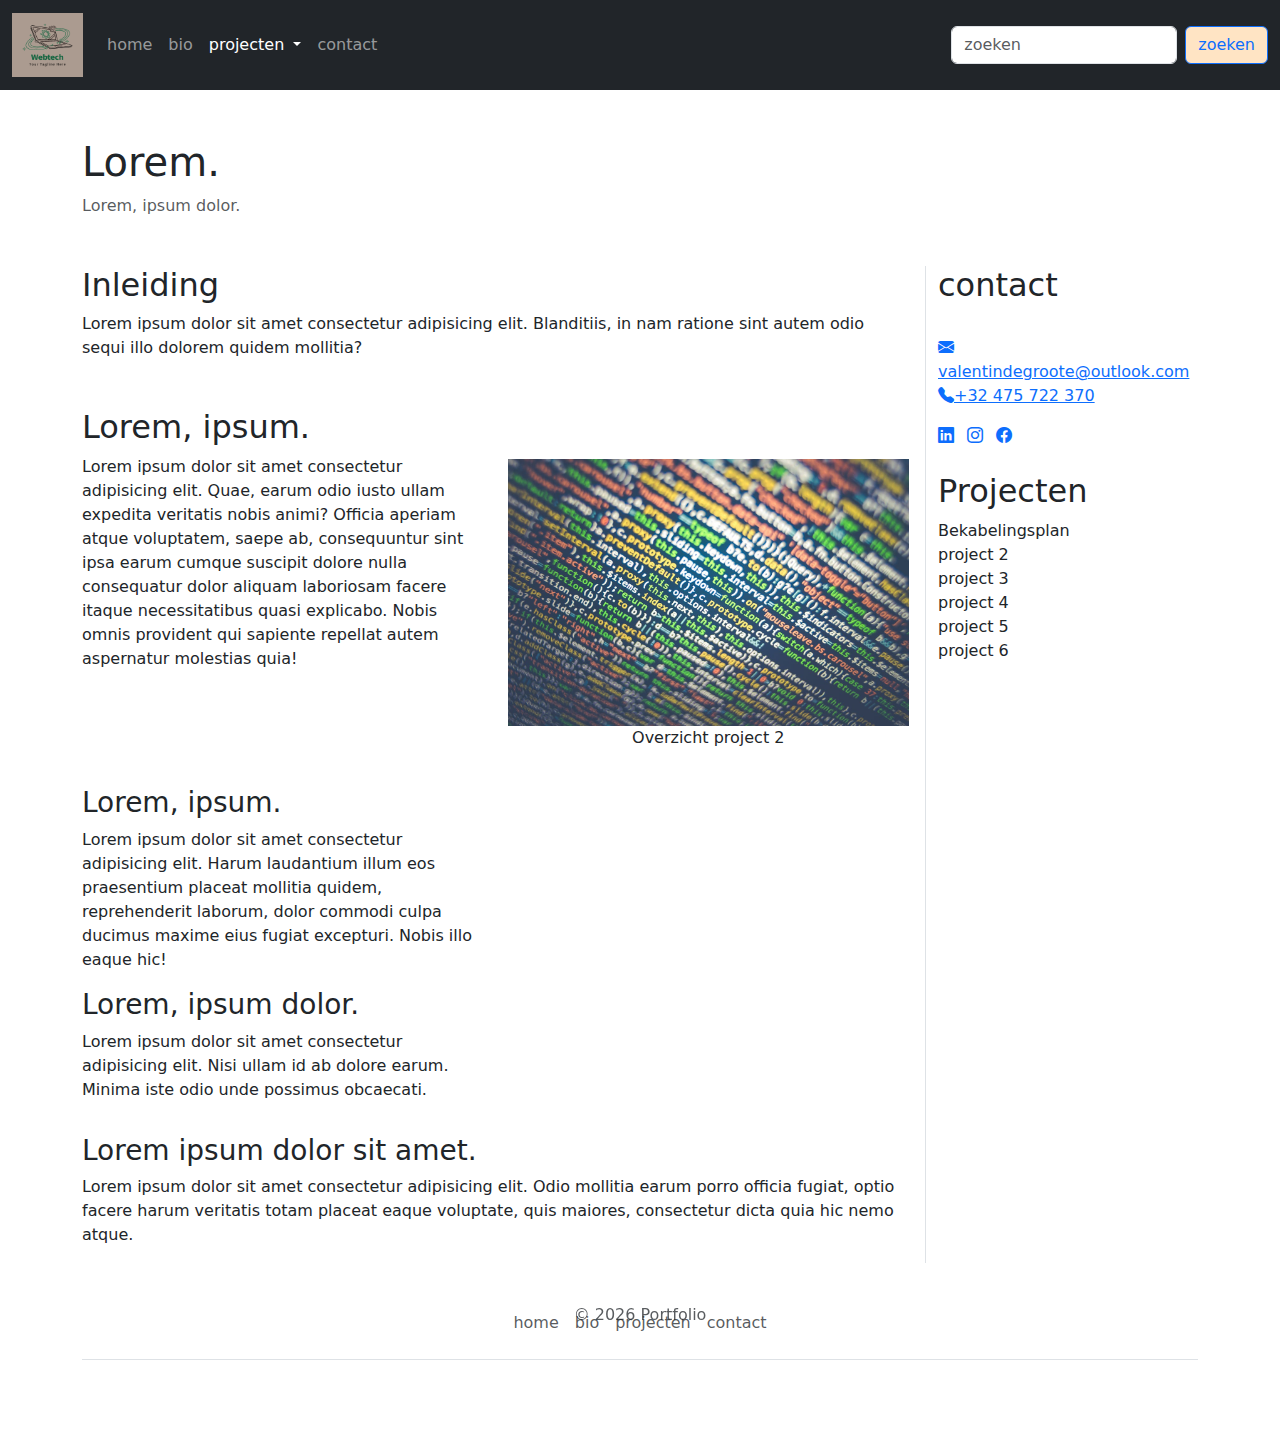
<file: project2.html>
<!DOCTYPE html>
<html lang="nl-BE">
<head>
    <!-- Required meta tags -->
    <meta charset="UTF-8">
    <meta http-equiv="X-UA-Compatible" content="IE=edge">
    <meta name="viewport" content="width=device-width, initial-scale=1.0">
    <title>project 2</title>
     <!--Reset css copy paste-->
    <link rel="stylesheet" href="css/reset.css">
     <!-- Bootstrap Icons -->
     <link
     rel="stylesheet"
     href="https://cdn.jsdelivr.net/npm/bootstrap-icons@1.11.3/font/bootstrap-icons.min.css"/>
    <!-- Bootstrap CSS -->
    <link href="https://cdn.jsdelivr.net/npm/bootstrap@5.3.3/dist/css/bootstrap.min.css" rel="stylesheet" integrity="sha384-QWTKZyjpPEjISv5WaRU9OFeRpok6YctnYmDr5pNlyT2bRjXh0JMhjY6hW+ALEwIH" crossorigin="anonymous">
    <!-- JavaScript: Bootstrap Bundle with Popper -->
    <script src="https://cdn.jsdelivr.net/npm/bootstrap@5.3.3/dist/js/bootstrap.bundle.min.js" integrity="sha384-YvpcrYf0tY3lHB60NNkmXc5s9fDVZLESaAA55NDzOxhy9GkcIdslK1eN7N6jIeHz" crossorigin="anonymous" defer></script>
    <!-- eigen geschreven css voor jouw html-bestand -->
    <link rel="stylesheet" href="css/style.css">
     <!-- script voor de huidige jaar -->
     <script src="Js/script-jaar.js" defer></script>
   
   
    </head>
    <body>
    <nav class="navbar navbar-expand-lg navbar-dark bg-dark">
        <div class="container-fluid">
          <a class="navbar-brand" href="index.html"><img src="assets/images/logo-portfolio.png" alt="logo" width="71" height="64"></a>
          <button class="navbar-toggler" type="button" data-bs-toggle="collapse" data-bs-target="#navbarSupportedContent" aria-controls="navbarSupportedContent" aria-expanded="false" aria-label="Toggle navigation">
            <span class="navbar-toggler-icon"></span>
          </button>
          <div class="collapse navbar-collapse" id="navbarSupportedContent">
            <ul class="navbar-nav me-auto mb-2 mb-lg-0">
              <li class="nav-item">
                <a class="nav-link" href="index.html">home</a>
              </li>
              <li class="nav-item">
                <a class="nav-link" href="bio.html">bio</a>
              </li>
              <li class="nav-item dropdown">
                <a class="nav-link dropdown-toggle active" href="portfolio.html" id="navbarDropdown" role="button" data-bs-toggle="dropdown">
                  projecten
                </a>
                <ul class="dropdown-menu" aria-labelledby="navbarDropdown">
                  <li><a class="dropdown-item" href="portfolio.html">Alle projecten</a></li>
                  <li><a class="dropdown-item" href="project1.html">Bekabelingsplan</a></li>
                  <li><a class="dropdown-item" aria-current="page" href="project2.html">project 2</a></li>
                  <li><a class="dropdown-item" href="project3.html">project 3</a></li>
                  <li><a class="dropdown-item" href="project4.html">project 4</a></li>
                  <li><a class="dropdown-item" href="project5.html">project 5</a></li>
                  <li><a class="dropdown-item" href="project6.html">project 6</a></li>
                </ul>
              </li>
              <li class="nav-item">
                <a class="nav-link" href="contact.html">contact</a>
              </li>
            </ul>
            <form class="d-flex">
              <input class="form-control me-2" type="search" placeholder="zoeken" aria-label="zoeken">
              <button class="btn btn-outline-primary" type="submit">zoeken</button>
            </form>
          </div>
        </div>
      </nav>
      
      <header class="container my-5">
        <h1>Lorem.</h1>
        <p class="text-muted">Lorem, ipsum dolor.</p>
      </header>
        <div class="container">
          <div class="row">
            <main class="col-md-9 pe-3">
                <section class="mb-5">
                    <h2>Inleiding</h2>
                    <p class="text-justify">Lorem ipsum dolor sit amet consectetur adipisicing elit. Blanditiis, in nam ratione sint autem odio sequi illo dolorem quidem mollitia?</p>
                </section>

                <div class="row g-3">
                    <article class="col-12">
                        <h2>Lorem, ipsum.</h2>
                        <div class="row">
                            <div class="col-lg-6">
                                <p>Lorem ipsum dolor sit amet consectetur adipisicing elit. Quae, earum odio iusto ullam expedita veritatis nobis animi? Officia aperiam atque voluptatem, saepe ab, consequuntur sint ipsa earum cumque suscipit dolore nulla consequatur dolor aliquam laboriosam facere itaque necessitatibus quasi explicabo. Nobis omnis provident qui sapiente repellat autem aspernatur molestias quia!</p>
                            </div>    
                            <figure class="col-lg-6 py-1">
                                <img src="/assets/images/sfeerbeeld2.jpg" alt="foto van codes op een computerscherm" class="img-fluid w-100">
                                <figcaption class="text-center">Overzicht project 2 </figcaption>
                            </figure>
                        </div>
                    </article>

                    <article class="col-12">
                        <h3>Lorem, ipsum.</h3>
                        <div class="row">
                            <div class="col-md-6">
                                <p>Lorem ipsum dolor sit amet consectetur adipisicing elit. Harum laudantium illum eos praesentium placeat mollitia quidem, reprehenderit laborum, dolor commodi culpa ducimus maxime eius fugiat excepturi. Nobis illo eaque hic!</p>
                                <section>
                                    <article>
                                        <h3>Lorem, ipsum dolor.</h3>
                                        <p>Lorem ipsum dolor sit amet consectetur adipisicing elit. Nisi ullam id ab dolore earum. Minima iste odio unde possimus obcaecati.</p>
                                    </article>
                                </section>
                            </div>
                            
                        </div>
                    </article>
                    <article class="col-12">
                        <h3>Lorem ipsum dolor sit amet.</h3>
                        <div class="row">
                            <p>Lorem ipsum dolor sit amet consectetur adipisicing elit. Odio mollitia earum porro officia fugiat, optio facere harum veritatis totam placeat eaque voluptate, quis maiores, consectetur dicta quia hic nemo atque.</p>
                            
                        </div>
                    </article>
                </div>
            </main>
      
      
      
              <aside class="col-md-3 border-start  ps-6">
                <h2>contact</h2>
                <p><br>
                  
                  <a href="mailto:valentindegroote@outlook.com">
                    <i class="bi bi-envelope-fill"></i>valentindegroote@outlook.com</a><br>
                  
                  <a href="tel:+32 475 722 370" >
                     <i class="bi bi-telephone-fill fs-6">+32 475 722 370</i> 
                    </a>
                  </li>
                  </ul>
                    
                </p>
                <ul class="list-inline socials">
                  <li class="list-inline-item">
                    <a href="https://www.linkedin.com" target="_blank">
                      <i class="bi bi-linkedin blauwgrijs fs-6"></i>
                    </a>
                  </li>
                  <li class="list-inline-item">
                    <a href="https://www.instagram.com" target="_blank">
                      <i class="bi bi-instagram blauwgrijs fs-6"></i>
                    </a>
                  </li>
                  <li class="list-inline-item">
                    <a href="https://www.facebook.com" target="_blank">
                      <i class="bi bi-facebook blauwgrijs fs-6"></i>
                    </a>
                  </li>
                </ul>
                
                <section class="mt-4">
                    <section id="projecten">
                      <h2>Projecten</h2>
                      <ul class="list-group">
                        <li class="nav-item"> <a href="project1.html" class="nav-link ">Bekabelingsplan</a></li>
                        <li class="nav-item"> <a href="project2.html" class="nav-link ">project 2</a></li>
                        <li class="nav-item"> <a href="project3.html" class="nav-link ">project 3</a></li>
                        <li class="nav-item"> <a href="project4.html" class="nav-link ">project 4</a></li>
                        <li class="nav-item"> <a href="project5.html" class="nav-link ">project 5</a></li>
                        <li class="nav-item"> <a href="project6.html" class="nav-link ">project 6</a></li>
                      </ul>
                  </section>
                
        </aside>
    
      
        <footer class="py-3 my-4">
          <ul class="nav justify-content-center border-bottom pb-3 mb-3">
            <li class="nav-item"> <a href="index.html" class="nav-link px-2 text-body-secondary">home</a></li>
            <li class="nav-item"> <a href="bio.html" class="nav-link px-2 text-body-secondary">bio</a></li>
            <li class="nav-item"> <a href="portfolio.html" class="nav-link px-2 text-body-secondary">projecten</a></li>
            <li class="nav-item"> <a href="contact.html" class="nav-link px-2 text-body-secondary">contact</a></li>
          </ul>
          <p class="sticky-bottom text-center text-body-secondary">&copy; <span id="year"></span> Portfolio </p>
        </footer>
        </div>

    </body>
    </html>
</file>
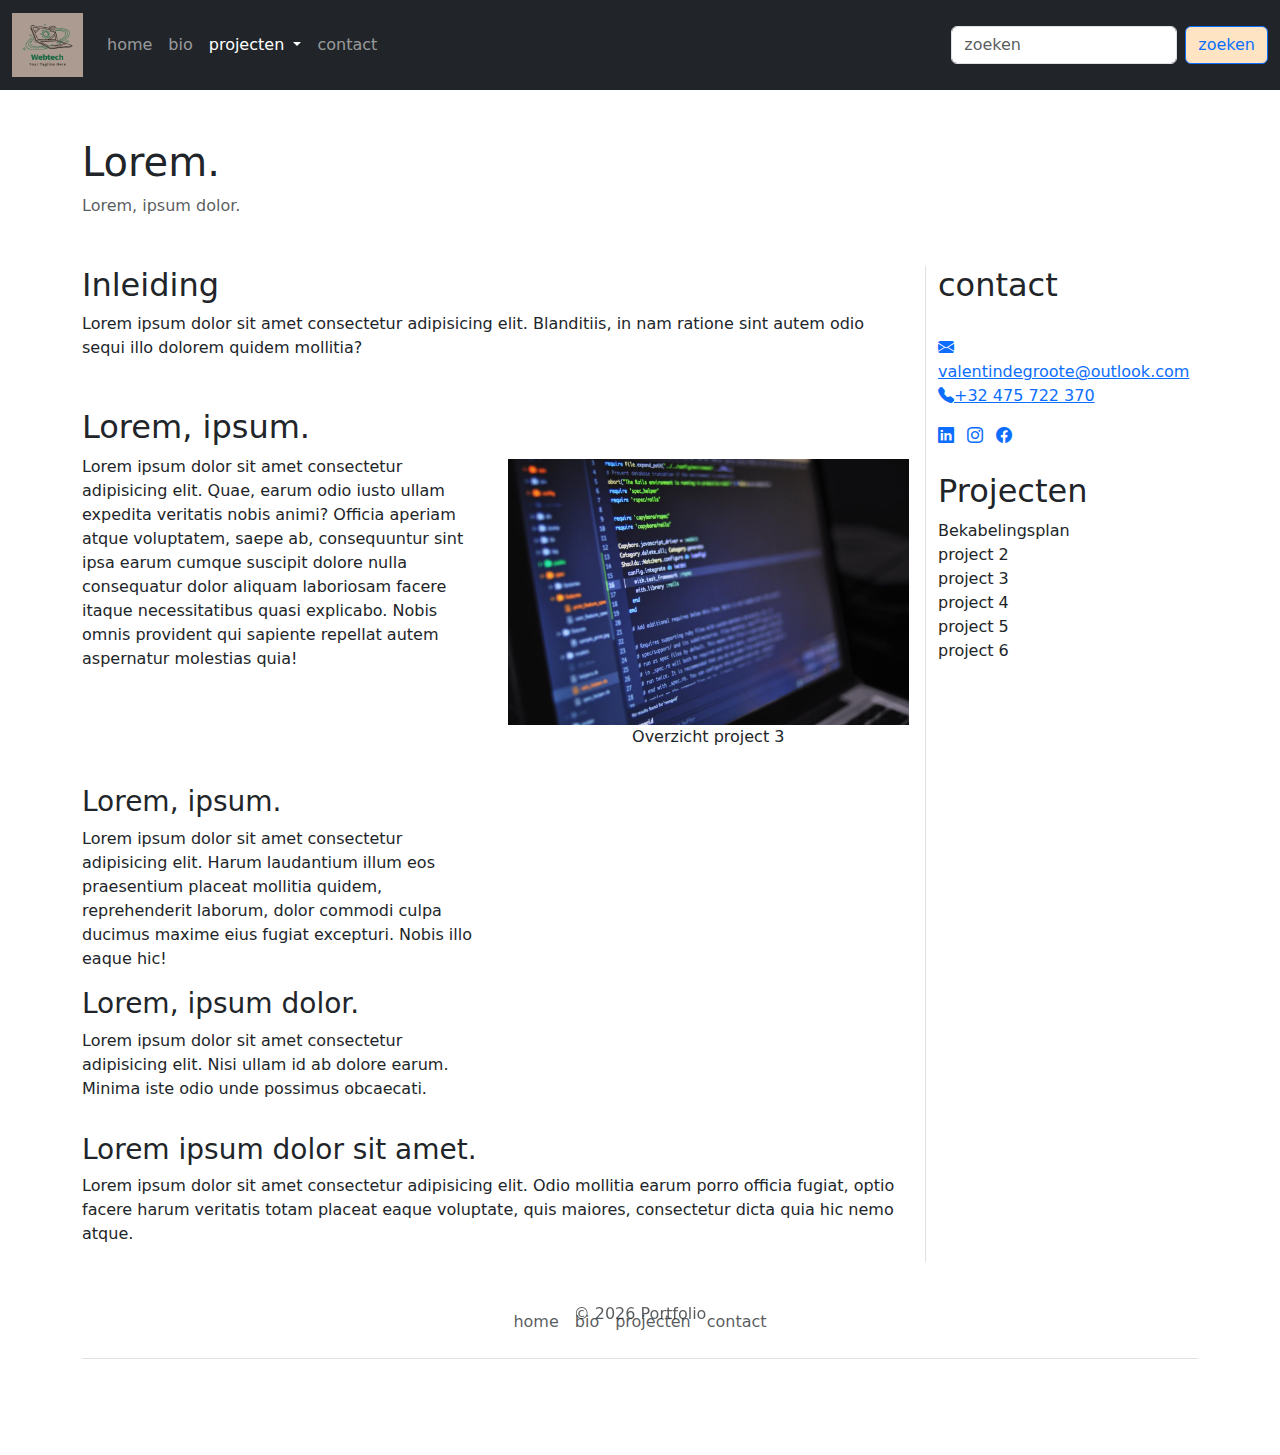
<file: project3.html>
<!DOCTYPE html>
<html lang="nl-BE">
<head>
    <!-- Required meta tags -->
    <meta charset="UTF-8">
    <meta http-equiv="X-UA-Compatible" content="IE=edge">
    <meta name="viewport" content="width=device-width, initial-scale=1.0">
    <title>project 3</title>
     <!--Reset css copy paste-->
    <link rel="stylesheet" href="css/reset.css">
     <!-- Bootstrap Icons -->
     <link
     rel="stylesheet"
     href="https://cdn.jsdelivr.net/npm/bootstrap-icons@1.11.3/font/bootstrap-icons.min.css"/>
    <!-- Bootstrap CSS -->
    <link href="https://cdn.jsdelivr.net/npm/bootstrap@5.3.3/dist/css/bootstrap.min.css" rel="stylesheet" integrity="sha384-QWTKZyjpPEjISv5WaRU9OFeRpok6YctnYmDr5pNlyT2bRjXh0JMhjY6hW+ALEwIH" crossorigin="anonymous">
    <!-- JavaScript: Bootstrap Bundle with Popper -->
    <script src="https://cdn.jsdelivr.net/npm/bootstrap@5.3.3/dist/js/bootstrap.bundle.min.js" integrity="sha384-YvpcrYf0tY3lHB60NNkmXc5s9fDVZLESaAA55NDzOxhy9GkcIdslK1eN7N6jIeHz" crossorigin="anonymous" defer></script>
    <!-- eigen geschreven css voor jouw html-bestand -->
    <link rel="stylesheet" href="css/style.css">
     <!-- script voor de huidige jaar -->
     <script src="Js/script-jaar.js" defer></script>
   
   
    </head>
    <body>
    <nav class="navbar navbar-expand-lg navbar-dark bg-dark">
        <div class="container-fluid">
          <a class="navbar-brand" href="index.html"><img src="assets/images/logo-portfolio.png" alt="logo" width="71" height="64"></a>
          <button class="navbar-toggler" type="button" data-bs-toggle="collapse" data-bs-target="#navbarSupportedContent" aria-controls="navbarSupportedContent" aria-expanded="false" aria-label="Toggle navigation">
            <span class="navbar-toggler-icon"></span>
          </button>
          <div class="collapse navbar-collapse" id="navbarSupportedContent">
            <ul class="navbar-nav me-auto mb-2 mb-lg-0">
              <li class="nav-item">
                <a class="nav-link" href="index.html">home</a>
              </li>
              <li class="nav-item">
                <a class="nav-link" href="bio.html">bio</a>
              </li>
              <li class="nav-item dropdown">
                <a class="nav-link dropdown-toggle active" href="portfolio.html" id="navbarDropdown" role="button" data-bs-toggle="dropdown">
                  projecten
                </a>
                <ul class="dropdown-menu" aria-labelledby="navbarDropdown">
                  <li><a class="dropdown-item" href="portfolio.html">Alle projecten</a></li>
                  <li><a class="dropdown-item" href="project1.html">Bekabelingsplan</a></li>
                  <li><a class="dropdown-item" href="project2.html">project 2</a></li>
                  <li><a class="dropdown-item" aria-current="page" href="project3.html">project 3</a></li>
                  <li><a class="dropdown-item" href="project4.html">project 4</a></li>
                  <li><a class="dropdown-item" href="project5.html">project 5</a></li>
                  <li><a class="dropdown-item" href="project6.html">project 6</a></li>
                </ul>
              </li>
              <li class="nav-item">
                <a class="nav-link" href="contact.html">contact</a>
              </li>
            </ul>
            <form class="d-flex">
              <input class="form-control me-2" type="search" placeholder="zoeken" aria-label="zoeken">
              <button class="btn btn-outline-primary" type="submit">zoeken</button>
            </form>
          </div>
        </div>
      </nav>
      
      <header class="container my-5">
        <h1>Lorem.</h1>
        <p class="text-muted">Lorem, ipsum dolor.</p>
      </header>
        <div class="container">
          <div class="row">
            <main class="col-md-9 pe-3">
              <section class="mb-5">
                <h2>Inleiding</h2>
                <p class="text-justify">Lorem ipsum dolor sit amet consectetur adipisicing elit. Blanditiis, in nam ratione sint autem odio sequi illo dolorem quidem mollitia?</p>
            </section>

            <div class="row g-3">
                <article class="col-12">
                    <h2>Lorem, ipsum.</h2>
                    <div class="row">
                        <div class="col-lg-6">
                            <p>Lorem ipsum dolor sit amet consectetur adipisicing elit. Quae, earum odio iusto ullam expedita veritatis nobis animi? Officia aperiam atque voluptatem, saepe ab, consequuntur sint ipsa earum cumque suscipit dolore nulla consequatur dolor aliquam laboriosam facere itaque necessitatibus quasi explicabo. Nobis omnis provident qui sapiente repellat autem aspernatur molestias quia!</p>
                        </div>    
                        <figure class="col-lg-6 py-1">
                            <img src="/assets/images/sfeerbeeld3.jpg" alt="foto van mijn bekabelingsplan" class="img-fluid w-100">
                            <figcaption class="text-center">Overzicht project 3</figcaption>
                        </figure>
                    </div>
                </article>

                <article class="col-12">
                    <h3>Lorem, ipsum.</h3>
                    <div class="row">
                        <div class="col-md-6">
                            <p>Lorem ipsum dolor sit amet consectetur adipisicing elit. Harum laudantium illum eos praesentium placeat mollitia quidem, reprehenderit laborum, dolor commodi culpa ducimus maxime eius fugiat excepturi. Nobis illo eaque hic!</p>
                            <section>
                                <article>
                                    <h3>Lorem, ipsum dolor.</h3>
                                    <p>Lorem ipsum dolor sit amet consectetur adipisicing elit. Nisi ullam id ab dolore earum. Minima iste odio unde possimus obcaecati.</p>
                                </article>
                            </section>
                        </div>
                        
                    </div>
                </article>
                <article class="col-12">
                    <h3>Lorem ipsum dolor sit amet.</h3>
                    <div class="row">
                        <p>Lorem ipsum dolor sit amet consectetur adipisicing elit. Odio mollitia earum porro officia fugiat, optio facere harum veritatis totam placeat eaque voluptate, quis maiores, consectetur dicta quia hic nemo atque.</p>
                        
                    </div>
                </article>
            </div>
        </main>
  
            </main>
      
      
      
              <aside class="col-md-3 border-start  ps-6">
                <h2>contact</h2>
                <p><br>
                  
                  <a href="mailto:valentindegroote@outlook.com">
                    <i class="bi bi-envelope-fill"></i>valentindegroote@outlook.com</a><br>
                  
                  <a href="tel:+32 475 722 370" >
                     <i class="bi bi-telephone-fill fs-6">+32 475 722 370</i> 
                    </a>
                  </li>
                  </ul>
                    
                </p>
                <ul class="list-inline socials">
                  <li class="list-inline-item">
                    <a href="https://www.linkedin.com" target="_blank">
                      <i class="bi bi-linkedin blauwgrijs fs-6"></i>
                    </a>
                  </li>
                  <li class="list-inline-item">
                    <a href="https://www.instagram.com" target="_blank">
                      <i class="bi bi-instagram blauwgrijs fs-6"></i>
                    </a>
                  </li>
                  <li class="list-inline-item">
                    <a href="https://www.facebook.com" target="_blank">
                      <i class="bi bi-facebook blauwgrijs fs-6"></i>
                    </a>
                  </li>
                </ul>
                
                <section class="mt-4">
                    <section id="projecten">
                      <h2>Projecten</h2>
                      <ul class="list-group">
                        <li class="nav-item"> <a href="project1.html" class="nav-link ">Bekabelingsplan</a></li>
                        <li class="nav-item"> <a href="project2.html" class="nav-link ">project 2</a></li>
                        <li class="nav-item"> <a href="project3.html" class="nav-link ">project 3</a></li>
                        <li class="nav-item"> <a href="project4.html" class="nav-link ">project 4</a></li>
                        <li class="nav-item"> <a href="project5.html" class="nav-link ">project 5</a></li>
                        <li class="nav-item"> <a href="project6.html" class="nav-link ">project 6</a></li>
                      </ul>
                  </section>
                
        </aside>
    
      
        <footer class="py-3 my-4">
          <ul class="nav justify-content-center border-bottom pb-3 mb-3">
            <li class="nav-item"> <a href="index.html" class="nav-link px-2 text-body-secondary">home</a></li>
            <li class="nav-item"> <a href="bio.html" class="nav-link px-2 text-body-secondary">bio</a></li>
            <li class="nav-item"> <a href="portfolio.html" class="nav-link px-2 text-body-secondary">projecten</a></li>
            <li class="nav-item"> <a href="contact.html" class="nav-link px-2 text-body-secondary">contact</a></li>
          </ul>
          <p class="sticky-bottom text-center text-body-secondary">&copy; <span id="year"></span> Portfolio </p>
        </footer>
        </div>

    </body>
    </html>
</file>
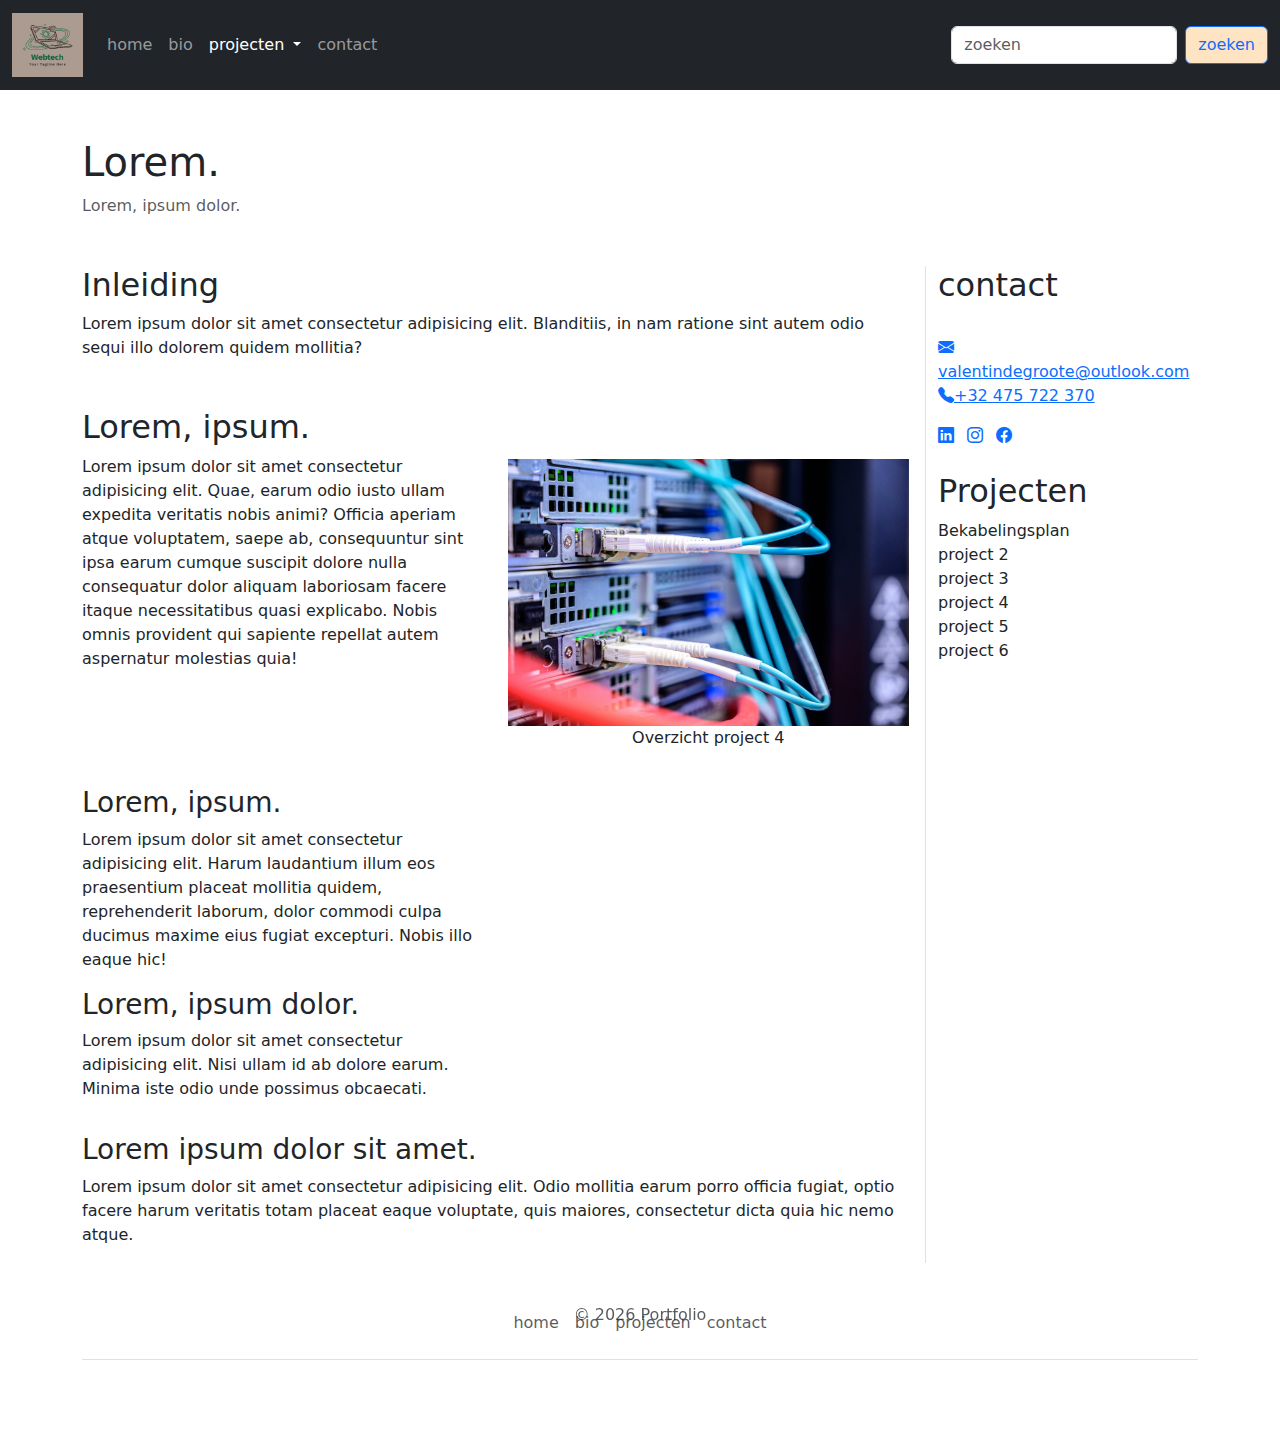
<file: project4.html>
<!DOCTYPE html>
<html lang="nl-BE">
<head>
    <!-- Required meta tags -->
    <meta charset="UTF-8">
    <meta http-equiv="X-UA-Compatible" content="IE=edge">
    <meta name="viewport" content="width=device-width, initial-scale=1.0">
    <title>project 4</title>
     <!--Reset css copy paste-->
    <link rel="stylesheet" href="css/reset.css">
     <!-- Bootstrap Icons -->
     <link
     rel="stylesheet"
     href="https://cdn.jsdelivr.net/npm/bootstrap-icons@1.11.3/font/bootstrap-icons.min.css"/>
    <!-- Bootstrap CSS -->
    <link href="https://cdn.jsdelivr.net/npm/bootstrap@5.3.3/dist/css/bootstrap.min.css" rel="stylesheet" integrity="sha384-QWTKZyjpPEjISv5WaRU9OFeRpok6YctnYmDr5pNlyT2bRjXh0JMhjY6hW+ALEwIH" crossorigin="anonymous">
    <!-- JavaScript: Bootstrap Bundle with Popper -->
    <script src="https://cdn.jsdelivr.net/npm/bootstrap@5.3.3/dist/js/bootstrap.bundle.min.js" integrity="sha384-YvpcrYf0tY3lHB60NNkmXc5s9fDVZLESaAA55NDzOxhy9GkcIdslK1eN7N6jIeHz" crossorigin="anonymous" defer></script>
    <!-- eigen geschreven css voor jouw html-bestand -->
    <link rel="stylesheet" href="css/style.css">
     <!-- script voor de huidige jaar -->
     <script src="Js/script-jaar.js" defer></script>
   
   
    </head>
    <body>
    <nav class="navbar navbar-expand-lg navbar-dark bg-dark">
        <div class="container-fluid">
          <a class="navbar-brand" href="index.html"><img src="assets/images/logo-portfolio.png" alt="logo" width="71" height="64"></a>
          <button class="navbar-toggler" type="button" data-bs-toggle="collapse" data-bs-target="#navbarSupportedContent" aria-controls="navbarSupportedContent" aria-expanded="false" aria-label="Toggle navigation">
            <span class="navbar-toggler-icon"></span>
          </button>
          <div class="collapse navbar-collapse" id="navbarSupportedContent">
            <ul class="navbar-nav me-auto mb-2 mb-lg-0">
              <li class="nav-item">
                <a class="nav-link" href="index.html">home</a>
              </li>
              <li class="nav-item">
                <a class="nav-link" href="bio.html">bio</a>
              </li>
              <li class="nav-item dropdown">
                <a class="nav-link dropdown-toggle active" href="portfolio.html" id="navbarDropdown" role="button" data-bs-toggle="dropdown">
                  projecten
                </a>
                <ul class="dropdown-menu" aria-labelledby="navbarDropdown">
                  <li><a class="dropdown-item" href="portfolio.html">Alle projecten</a></li>
                  <li><a class="dropdown-item" href="project1.html">Bekabelingsplan</a></li>
                  <li><a class="dropdown-item" href="project2.html">project 2</a></li>
                  <li><a class="dropdown-item" href="project3.html">project 3</a></li>
                  <li><a class="dropdown-item" aria-current="page" href="project4.html">project 4</a></li>
                  <li><a class="dropdown-item" href="project5.html">project 5</a></li>
                  <li><a class="dropdown-item" href="project6.html">project 6</a></li>
                </ul>
              </li>
              <li class="nav-item">
                <a class="nav-link" href="contact.html">contact</a>
              </li>
            </ul>
            <form class="d-flex">
              <input class="form-control me-2" type="search" placeholder="zoeken" aria-label="zoeken">
              <button class="btn btn-outline-primary" type="submit">zoeken</button>
            </form>
          </div>
        </div>
      </nav>
      
      <header class="container my-5">
        <h1>Lorem.</h1>
        <p class="text-muted">Lorem, ipsum dolor.</p>
      </header>
        <div class="container">
          <div class="row">
            <main class="col-md-9 pe-3">
              <section class="mb-5">
                <h2>Inleiding</h2>
                <p class="text-justify">Lorem ipsum dolor sit amet consectetur adipisicing elit. Blanditiis, in nam ratione sint autem odio sequi illo dolorem quidem mollitia?</p>
            </section>

            <div class="row g-3">
                <article class="col-12">
                    <h2>Lorem, ipsum.</h2>
                    <div class="row">
                        <div class="col-lg-6">
                            <p>Lorem ipsum dolor sit amet consectetur adipisicing elit. Quae, earum odio iusto ullam expedita veritatis nobis animi? Officia aperiam atque voluptatem, saepe ab, consequuntur sint ipsa earum cumque suscipit dolore nulla consequatur dolor aliquam laboriosam facere itaque necessitatibus quasi explicabo. Nobis omnis provident qui sapiente repellat autem aspernatur molestias quia!</p>
                        </div>    
                        <figure class="col-lg-6 py-1">
                            <img src="/assets/images/sfeerbeeld1.jpg" alt="foto van servers met kabels" class="img-fluid w-100">
                            <figcaption class="text-center">Overzicht project 4</figcaption>
                        </figure>
                    </div>
                </article>

                <article class="col-12">
                    <h3>Lorem, ipsum.</h3>
                    <div class="row">
                        <div class="col-md-6">
                            <p>Lorem ipsum dolor sit amet consectetur adipisicing elit. Harum laudantium illum eos praesentium placeat mollitia quidem, reprehenderit laborum, dolor commodi culpa ducimus maxime eius fugiat excepturi. Nobis illo eaque hic!</p>
                            <section>
                                <article>
                                    <h3>Lorem, ipsum dolor.</h3>
                                    <p>Lorem ipsum dolor sit amet consectetur adipisicing elit. Nisi ullam id ab dolore earum. Minima iste odio unde possimus obcaecati.</p>
                                </article>
                            </section>
                        </div>
                        
                    </div>
                </article>
                <article class="col-12">
                    <h3>Lorem ipsum dolor sit amet.</h3>
                    <div class="row">
                        <p>Lorem ipsum dolor sit amet consectetur adipisicing elit. Odio mollitia earum porro officia fugiat, optio facere harum veritatis totam placeat eaque voluptate, quis maiores, consectetur dicta quia hic nemo atque.</p>
                        
                    </div>
                </article>
            </div>
        </main>
            
      
      
      
              <aside class="col-md-3 border-start  ps-6">
                <h2>contact</h2>
                <p><br>
                  
                  <a href="mailto:valentindegroote@outlook.com">
                    <i class="bi bi-envelope-fill"></i>valentindegroote@outlook.com</a><br>
                  
                  <a href="tel:+32 475 722 370" >
                     <i class="bi bi-telephone-fill fs-6">+32 475 722 370</i> 
                    </a>
                  </li>
                  </ul>
                    
                </p>
                <ul class="list-inline socials">
                  <li class="list-inline-item">
                    <a href="https://www.linkedin.com" target="_blank">
                      <i class="bi bi-linkedin blauwgrijs fs-6"></i>
                    </a>
                  </li>
                  <li class="list-inline-item">
                    <a href="https://www.instagram.com" target="_blank">
                      <i class="bi bi-instagram blauwgrijs fs-6"></i>
                    </a>
                  </li>
                  <li class="list-inline-item">
                    <a href="https://www.facebook.com" target="_blank">
                      <i class="bi bi-facebook blauwgrijs fs-6"></i>
                    </a>
                  </li>
                </ul>
                
                <section class="mt-4">
                    <section id="projecten">
                      <h2>Projecten</h2>
                      <ul class="list-group">
                        <li class="nav-item"> <a href="project1.html" class="nav-link ">Bekabelingsplan</a></li>
                        <li class="nav-item"> <a href="project2.html" class="nav-link ">project 2</a></li>
                        <li class="nav-item"> <a href="project3.html" class="nav-link ">project 3</a></li>
                        <li class="nav-item"> <a href="project4.html" class="nav-link ">project 4</a></li>
                        <li class="nav-item"> <a href="project5.html" class="nav-link ">project 5</a></li>
                        <li class="nav-item"> <a href="project6.html" class="nav-link ">project 6</a></li>
                      </ul>
                  </section>
                
        </aside>
    
      
        <footer class="py-3 my-4">
          <ul class="nav justify-content-center border-bottom pb-3 mb-3">
            <li class="nav-item"> <a href="index.html" class="nav-link px-2 text-body-secondary">home</a></li>
            <li class="nav-item"> <a href="bio.html" class="nav-link px-2 text-body-secondary">bio</a></li>
            <li class="nav-item"> <a href="portfolio.html" class="nav-link px-2 text-body-secondary">projecten</a></li>
            <li class="nav-item"> <a href="contact.html" class="nav-link px-2 text-body-secondary">contact</a></li>
          </ul>
          <p class="sticky-bottom text-center text-body-secondary">&copy; <span id="year"></span> Portfolio </p>
        </footer>
        </div>

    </body>
    </html>
</file>
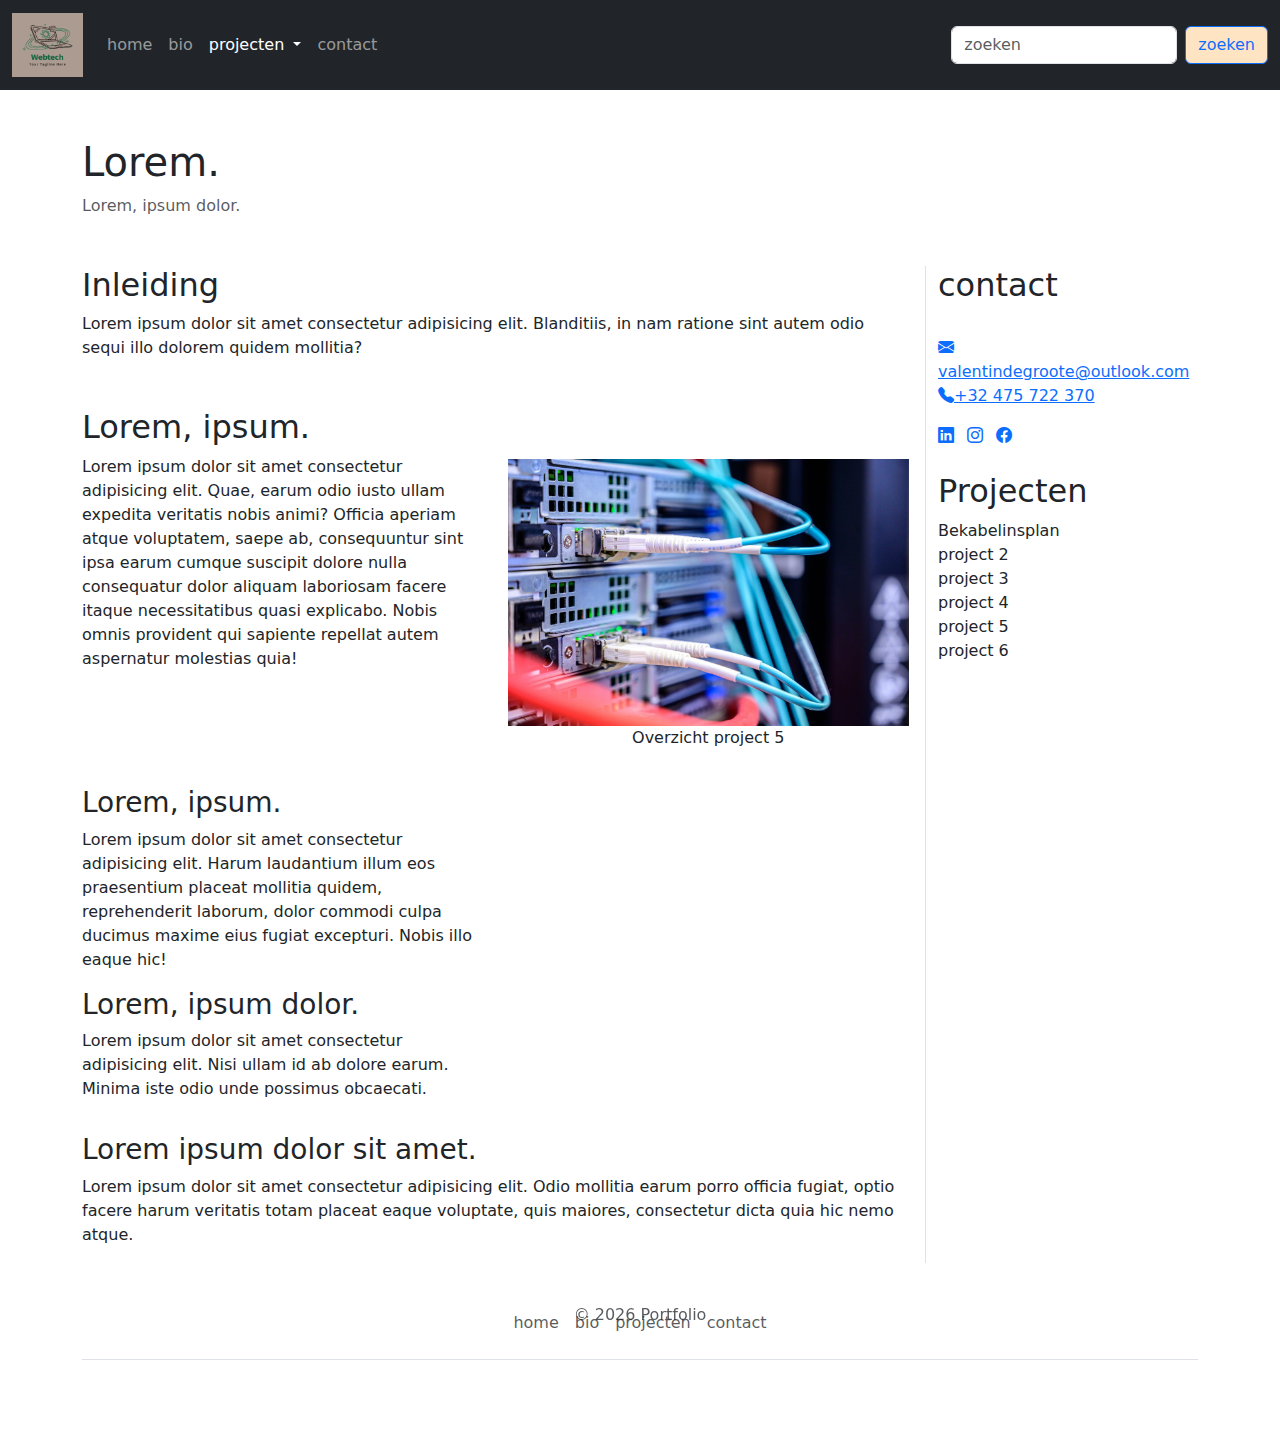
<file: project5.html>
<!DOCTYPE html>
<html lang="nl-BE">
<head>
    <!-- Required meta tags -->
    <meta charset="UTF-8">
    <meta http-equiv="X-UA-Compatible" content="IE=edge">
    <meta name="viewport" content="width=device-width, initial-scale=1.0">
    <title>project 5</title>
     <!--Reset css copy paste-->
    <link rel="stylesheet" href="css/reset.css">
     <!-- Bootstrap Icons -->
     <link
     rel="stylesheet"
     href="https://cdn.jsdelivr.net/npm/bootstrap-icons@1.11.3/font/bootstrap-icons.min.css"/>
    <!-- Bootstrap CSS -->
    <link href="https://cdn.jsdelivr.net/npm/bootstrap@5.3.3/dist/css/bootstrap.min.css" rel="stylesheet" integrity="sha384-QWTKZyjpPEjISv5WaRU9OFeRpok6YctnYmDr5pNlyT2bRjXh0JMhjY6hW+ALEwIH" crossorigin="anonymous">
    <!-- JavaScript: Bootstrap Bundle with Popper -->
    <script src="https://cdn.jsdelivr.net/npm/bootstrap@5.3.3/dist/js/bootstrap.bundle.min.js" integrity="sha384-YvpcrYf0tY3lHB60NNkmXc5s9fDVZLESaAA55NDzOxhy9GkcIdslK1eN7N6jIeHz" crossorigin="anonymous" defer></script>
    <!-- eigen geschreven css voor jouw html-bestand -->
    <link rel="stylesheet" href="css/style.css">
     <!-- script voor de huidige jaar -->
     <script src="Js/script-jaar.js" defer></script>
   
   
    </head>
    <body>
    <nav class="navbar navbar-expand-lg navbar-dark bg-dark">
        <div class="container-fluid">
          <a class="navbar-brand" href="index.html"><img src="assets/images/logo-portfolio.png" alt="logo" width="71" height="64"></a>
          <button class="navbar-toggler" type="button" data-bs-toggle="collapse" data-bs-target="#navbarSupportedContent" aria-controls="navbarSupportedContent" aria-expanded="false" aria-label="Toggle navigation">
            <span class="navbar-toggler-icon"></span>
          </button>
          <div class="collapse navbar-collapse" id="navbarSupportedContent">
            <ul class="navbar-nav me-auto mb-2 mb-lg-0">
              <li class="nav-item">
                <a class="nav-link" href="index.html">home</a>
              </li>
              <li class="nav-item">
                <a class="nav-link" href="bio.html">bio</a>
              </li>
              <li class="nav-item dropdown">
                <a class="nav-link dropdown-toggle active" href="portfolio.html" id="navbarDropdown" role="button" data-bs-toggle="dropdown">
                  projecten
                </a>
                <ul class="dropdown-menu" aria-labelledby="navbarDropdown">
                    <li><a class="dropdown-item" href="portfolio.html">Alle projecten</a></li>
                    <li><a class="dropdown-item" href="project1.html">Bekabelingsplan</a></li>
                    <li><a class="dropdown-item" href="project2.html">project 2</a></li>
                    <li><a class="dropdown-item" href="project3.html">project 3</a></li>
                    <li><a class="dropdown-item" href="project4.html">project 4</a></li>
                    <li><a class="dropdown-item" aria-current="page" href="project5.html">project 5</a></li>
                    <li><a class="dropdown-item" href="project6.html">project 6</a></li>
                </ul>
              </li>
              <li class="nav-item">
                <a class="nav-link" href="contact.html">contact</a>
              </li>
            </ul>
            <form class="d-flex">
              <input class="form-control me-2" type="search" placeholder="zoeken" aria-label="zoeken">
              <button class="btn btn-outline-primary" type="submit">zoeken</button>
            </form>
          </div>
        </div>
      </nav>
      
      <header class="container my-5">
        <h1>Lorem.</h1>
        <p class="text-muted">Lorem, ipsum dolor.</p>
      </header>
        <div class="container">
          <div class="row">
            <main class="col-md-9 pe-3">
              <section class="mb-5">
                <h2>Inleiding</h2>
                <p class="text-justify">Lorem ipsum dolor sit amet consectetur adipisicing elit. Blanditiis, in nam ratione sint autem odio sequi illo dolorem quidem mollitia?</p>
            </section>

            <div class="row g-3">
                <article class="col-12">
                    <h2>Lorem, ipsum.</h2>
                    <div class="row">
                        <div class="col-lg-6">
                            <p>Lorem ipsum dolor sit amet consectetur adipisicing elit. Quae, earum odio iusto ullam expedita veritatis nobis animi? Officia aperiam atque voluptatem, saepe ab, consequuntur sint ipsa earum cumque suscipit dolore nulla consequatur dolor aliquam laboriosam facere itaque necessitatibus quasi explicabo. Nobis omnis provident qui sapiente repellat autem aspernatur molestias quia!</p>
                        </div>    
                        <figure class="col-lg-6 py-1">
                            <img src="/assets/images/sfeerbeeld1.jpg" alt="foto van servers met kabels" class="img-fluid w-100">
                            <figcaption class="text-center">Overzicht project 5</figcaption>
                        </figure>
                    </div>
                </article>

                <article class="col-12">
                    <h3>Lorem, ipsum.</h3>
                    <div class="row">
                        <div class="col-md-6">
                            <p>Lorem ipsum dolor sit amet consectetur adipisicing elit. Harum laudantium illum eos praesentium placeat mollitia quidem, reprehenderit laborum, dolor commodi culpa ducimus maxime eius fugiat excepturi. Nobis illo eaque hic!</p>
                            <section>
                                <article>
                                    <h3>Lorem, ipsum dolor.</h3>
                                    <p>Lorem ipsum dolor sit amet consectetur adipisicing elit. Nisi ullam id ab dolore earum. Minima iste odio unde possimus obcaecati.</p>
                                </article>
                            </section>
                        </div>
                        
                    </div>
                </article>
                <article class="col-12">
                    <h3>Lorem ipsum dolor sit amet.</h3>
                    <div class="row">
                        <p>Lorem ipsum dolor sit amet consectetur adipisicing elit. Odio mollitia earum porro officia fugiat, optio facere harum veritatis totam placeat eaque voluptate, quis maiores, consectetur dicta quia hic nemo atque.</p>
                        
                    </div>
                </article>
            </div>
        </main>
            
      
      
      
              <aside class="col-md-3 border-start  ps-6">
                <h2>contact</h2>
                <p><br>
                  
                  <a href="mailto:valentindegroote@outlook.com">
                    <i class="bi bi-envelope-fill"></i>valentindegroote@outlook.com</a><br>
                  
                  <a href="tel:+32 475 722 370" >
                     <i class="bi bi-telephone-fill fs-6">+32 475 722 370</i> 
                    </a>
                  </li>
                  </ul>
                    
                </p>
                <ul class="list-inline socials">
                  <li class="list-inline-item">
                    <a href="https://www.linkedin.com" target="_blank">
                      <i class="bi bi-linkedin blauwgrijs fs-6"></i>
                    </a>
                  </li>
                  <li class="list-inline-item">
                    <a href="https://www.instagram.com" target="_blank">
                      <i class="bi bi-instagram blauwgrijs fs-6"></i>
                    </a>
                  </li>
                  <li class="list-inline-item">
                    <a href="https://www.facebook.com" target="_blank">
                      <i class="bi bi-facebook blauwgrijs fs-6"></i>
                    </a>
                  </li>
                </ul>
                
                <section class="mt-4">
                    <section id="projecten">
                      <h2>Projecten</h2>
                      <ul class="list-group">
                        <li class="nav-item"> <a href="project1.html" class="nav-link ">Bekabelinsplan</a></li>
                        <li class="nav-item"> <a href="project2.html" class="nav-link ">project 2</a></li>
                        <li class="nav-item"> <a href="project3.html" class="nav-link ">project 3</a></li>
                        <li class="nav-item"> <a href="project4.html" class="nav-link ">project 4</a></li>
                        <li class="nav-item"> <a href="project5.html" class="nav-link ">project 5</a></li>
                        <li class="nav-item"> <a href="project6.html" class="nav-link ">project 6</a></li>
                      </ul>
                  </section>
                
        </aside>
    
      
        <footer class="py-3 my-4">
          <ul class="nav justify-content-center border-bottom pb-3 mb-3">
            <li class="nav-item"> <a href="index.html" class="nav-link px-2 text-body-secondary">home</a></li>
            <li class="nav-item"> <a href="bio.html" class="nav-link px-2 text-body-secondary">bio</a></li>
            <li class="nav-item"> <a href="portfolio.html" class="nav-link px-2 text-body-secondary">projecten</a></li>
            <li class="nav-item"> <a href="contact.html" class="nav-link px-2 text-body-secondary">contact</a></li>
          </ul>
          <p class="sticky-bottom text-center text-body-secondary">&copy; <span id="year"></span> Portfolio </p>
        </footer>
        </div>

    </body>
    </html>
</file>
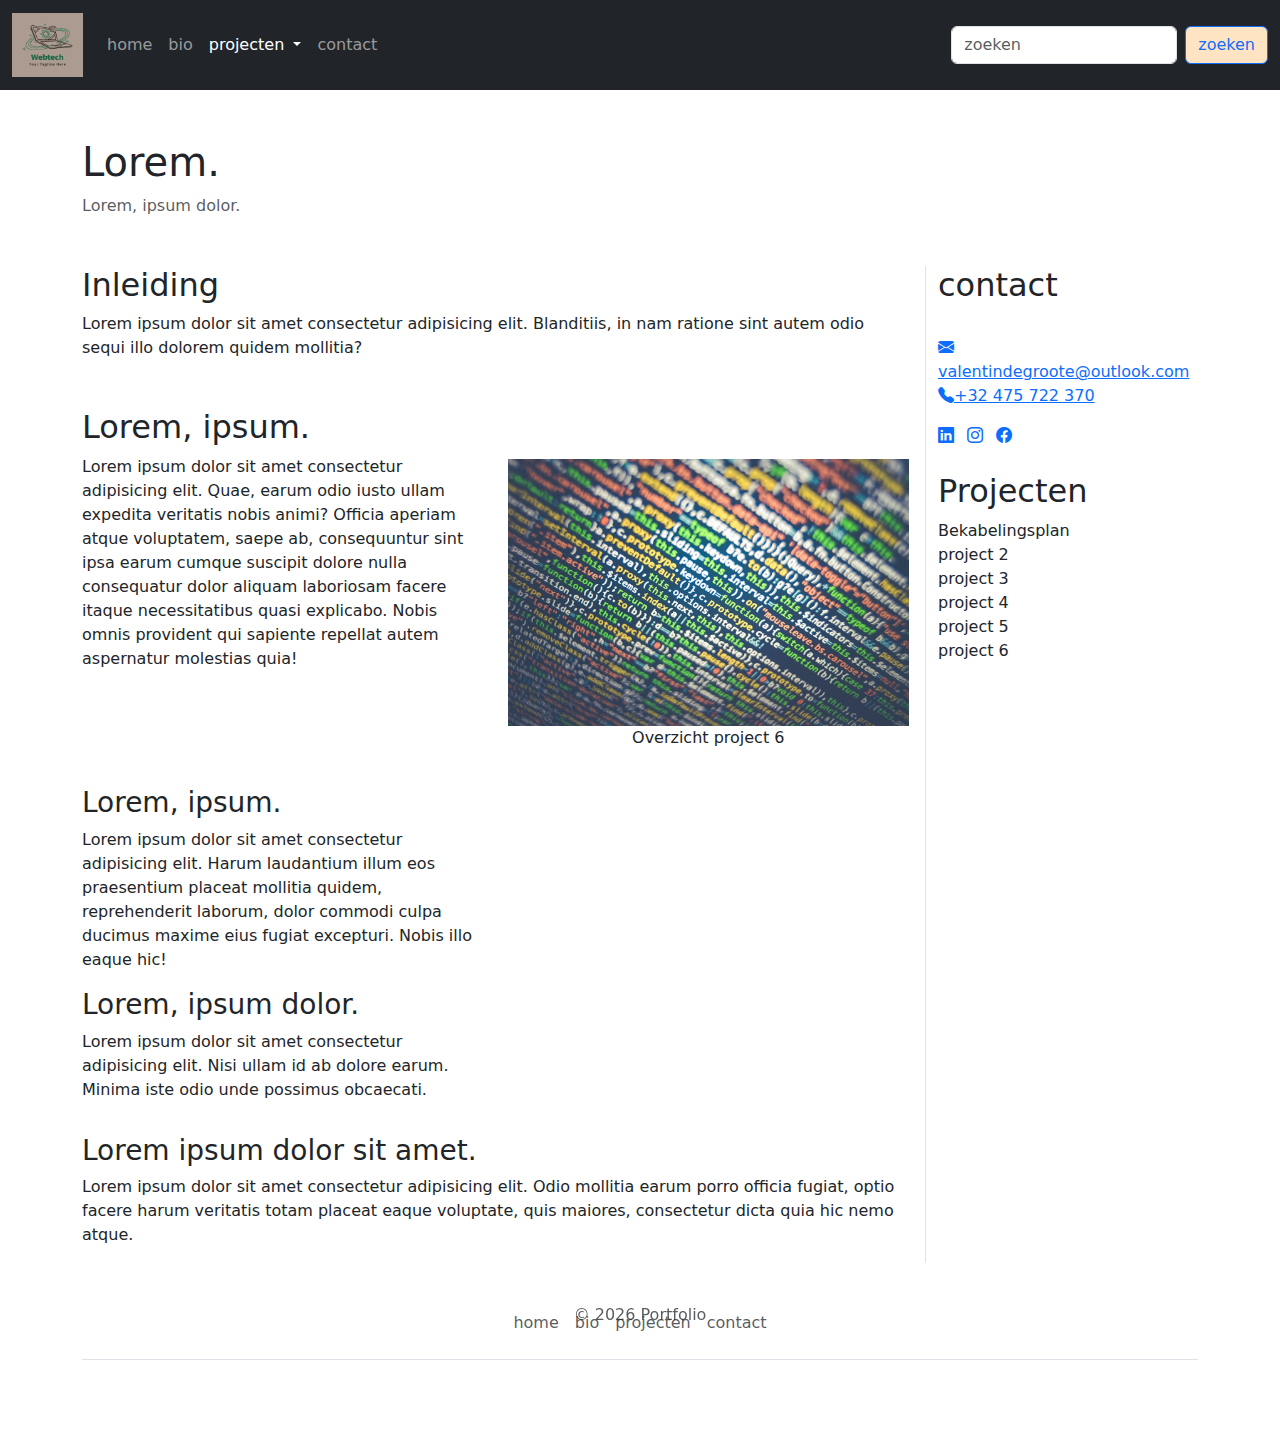
<file: project6.html>
<!DOCTYPE html>
<html lang="nl-BE">
<head>
    <!-- Required meta tags -->
    <meta charset="UTF-8">
    <meta http-equiv="X-UA-Compatible" content="IE=edge">
    <meta name="viewport" content="width=device-width, initial-scale=1.0">
    <title>project 6</title>
     <!--Reset css copy paste-->
    <link rel="stylesheet" href="css/reset.css">
     <!-- Bootstrap Icons -->
     <link
     rel="stylesheet"
     href="https://cdn.jsdelivr.net/npm/bootstrap-icons@1.11.3/font/bootstrap-icons.min.css"/>
    <!-- Bootstrap CSS -->
    <link href="https://cdn.jsdelivr.net/npm/bootstrap@5.3.3/dist/css/bootstrap.min.css" rel="stylesheet" integrity="sha384-QWTKZyjpPEjISv5WaRU9OFeRpok6YctnYmDr5pNlyT2bRjXh0JMhjY6hW+ALEwIH" crossorigin="anonymous">
    <!-- JavaScript: Bootstrap Bundle with Popper -->
    <script src="https://cdn.jsdelivr.net/npm/bootstrap@5.3.3/dist/js/bootstrap.bundle.min.js" integrity="sha384-YvpcrYf0tY3lHB60NNkmXc5s9fDVZLESaAA55NDzOxhy9GkcIdslK1eN7N6jIeHz" crossorigin="anonymous" defer></script>
    <!-- eigen geschreven css voor jouw html-bestand -->
    <link rel="stylesheet" href="css/style.css">
     <!-- script voor de huidige jaar -->
     <script src="Js/script-jaar.js" defer></script>
   
   
    </head>
    <body>
    <nav class="navbar navbar-expand-lg navbar-dark bg-dark">
        <div class="container-fluid">
          <a class="navbar-brand" href="index.html"><img src="assets/images/logo-portfolio.png" alt="logo" width="71" height="64"></a>
          <button class="navbar-toggler" type="button" data-bs-toggle="collapse" data-bs-target="#navbarSupportedContent" aria-controls="navbarSupportedContent" aria-expanded="false" aria-label="Toggle navigation">
            <span class="navbar-toggler-icon"></span>
          </button>
          <div class="collapse navbar-collapse" id="navbarSupportedContent">
            <ul class="navbar-nav me-auto mb-2 mb-lg-0">
              <li class="nav-item">
                <a class="nav-link" href="index.html">home</a>
              </li>
              <li class="nav-item">
                <a class="nav-link" href="bio.html">bio</a>
              </li>
              <li class="nav-item dropdown">
                <a class="nav-link dropdown-toggle active" href="portfolio.html" id="navbarDropdown" role="button" data-bs-toggle="dropdown">
                  projecten
                </a>
                <ul class="dropdown-menu" aria-labelledby="navbarDropdown">
                    <li><a class="dropdown-item" href="portfolio.html">Alle projecten</a></li>
                    <li><a class="dropdown-item" href="project1.html">Bekabelingsplan</a></li>
                    <li><a class="dropdown-item" href="project2.html">project 2</a></li>
                    <li><a class="dropdown-item" href="project3.html">project 3</a></li>
                    <li><a class="dropdown-item" href="project4.html">project 4</a></li>
                    <li><a class="dropdown-item" href="project5.html">project 5</a></li>
                    <li><a class="dropdown-item" aria-current="page" href="project6.html">project 6</a></li>
                </ul>
              </li>
              <li class="nav-item">
                <a class="nav-link" href="contact.html">contact</a>
              </li>
            </ul>
            <form class="d-flex">
              <input class="form-control me-2" type="search" placeholder="zoeken" aria-label="zoeken">
              <button class="btn btn-outline-primary" type="submit">zoeken</button>
            </form>
          </div>
        </div>
      </nav>
      
      <header class="container my-5">
        <h1>Lorem.</h1>
        <p class="text-muted">Lorem, ipsum dolor.</p>
      </header>
        <div class="container">
          <div class="row">
            <main class="col-md-9 pe-3">
              <section class="mb-5">
                <h2>Inleiding</h2>
                <p class="text-justify">Lorem ipsum dolor sit amet consectetur adipisicing elit. Blanditiis, in nam ratione sint autem odio sequi illo dolorem quidem mollitia?</p>
            </section>

            <div class="row g-3">
                <article class="col-12">
                    <h2>Lorem, ipsum.</h2>
                    <div class="row">
                        <div class="col-lg-6">
                            <p>Lorem ipsum dolor sit amet consectetur adipisicing elit. Quae, earum odio iusto ullam expedita veritatis nobis animi? Officia aperiam atque voluptatem, saepe ab, consequuntur sint ipsa earum cumque suscipit dolore nulla consequatur dolor aliquam laboriosam facere itaque necessitatibus quasi explicabo. Nobis omnis provident qui sapiente repellat autem aspernatur molestias quia!</p>
                        </div>    
                        <figure class="col-lg-6 py-1">
                            <img src="/assets/images/sfeerbeeld2.jpg" alt="foto van codes op een computerscherm" class="img-fluid w-100">
                            <figcaption class="text-center">Overzicht project 6</figcaption>
                        </figure>
                    </div>
                </article>

                <article class="col-12">
                    <h3>Lorem, ipsum.</h3>
                    <div class="row">
                        <div class="col-md-6">
                            <p>Lorem ipsum dolor sit amet consectetur adipisicing elit. Harum laudantium illum eos praesentium placeat mollitia quidem, reprehenderit laborum, dolor commodi culpa ducimus maxime eius fugiat excepturi. Nobis illo eaque hic!</p>
                            <section>
                                <article>
                                    <h3>Lorem, ipsum dolor.</h3>
                                    <p>Lorem ipsum dolor sit amet consectetur adipisicing elit. Nisi ullam id ab dolore earum. Minima iste odio unde possimus obcaecati.</p>
                                </article>
                            </section>
                        </div>
                        
                    </div>
                </article>
                <article class="col-12">
                    <h3>Lorem ipsum dolor sit amet.</h3>
                    <div class="row">
                        <p>Lorem ipsum dolor sit amet consectetur adipisicing elit. Odio mollitia earum porro officia fugiat, optio facere harum veritatis totam placeat eaque voluptate, quis maiores, consectetur dicta quia hic nemo atque.</p>
                        
                    </div>
                </article>
            </div>
        </main>
      
      
      
              <aside class="col-md-3 border-start  ps-6">
                <h2>contact</h2>
                <p><br>
                  
                  <a href="mailto:valentindegroote@outlook.com">
                    <i class="bi bi-envelope-fill"></i>valentindegroote@outlook.com</a><br>
                  
                  <a href="tel:+32 475 722 370" >
                     <i class="bi bi-telephone-fill fs-6">+32 475 722 370</i> 
                    </a>
                  </li>
                  </ul>
                    
                </p>
                <ul class="list-inline socials">
                  <li class="list-inline-item">
                    <a href="https://www.linkedin.com" target="_blank">
                      <i class="bi bi-linkedin blauwgrijs fs-6"></i>
                    </a>
                  </li>
                  <li class="list-inline-item">
                    <a href="https://www.instagram.com" target="_blank">
                      <i class="bi bi-instagram blauwgrijs fs-6"></i>
                    </a>
                  </li>
                  <li class="list-inline-item">
                    <a href="https://www.facebook.com" target="_blank">
                      <i class="bi bi-facebook blauwgrijs fs-6"></i>
                    </a>
                  </li>
                </ul>
                
                <section class="mt-4">
                    <section id="projecten">
                      <h2>Projecten</h2>
                      <ul class="list-group">
                        <li class="nav-item"> <a href="project1.html" class="nav-link ">Bekabelingsplan</a></li>
                        <li class="nav-item"> <a href="project2.html" class="nav-link ">project 2</a></li>
                        <li class="nav-item"> <a href="project3.html" class="nav-link ">project 3</a></li>
                        <li class="nav-item"> <a href="project4.html" class="nav-link ">project 4</a></li>
                        <li class="nav-item"> <a href="project5.html" class="nav-link ">project 5</a></li>
                        <li class="nav-item"> <a href="project6.html" class="nav-link ">project 6</a></li>
                      </ul>
                  </section>
                
        </aside>
    
      
        <footer class="py-3 my-4">
          <ul class="nav justify-content-center border-bottom pb-3 mb-3">
            <li class="nav-item"> <a href="index.html" class="nav-link px-2 text-body-secondary">home</a></li>
            <li class="nav-item"> <a href="bio.html" class="nav-link px-2 text-body-secondary">bio</a></li>
            <li class="nav-item"> <a href="portfolio.html" class="nav-link px-2 text-body-secondary">projecten</a></li>
            <li class="nav-item"> <a href="contact.html" class="nav-link px-2 text-body-secondary">contact</a></li>
          </ul>
          <p class="sticky-bottom text-center text-body-secondary">&copy; <span id="year"></span> Portfolio </p>
        </footer>
        </div>

    </body>
    </html>
</file>
<file: css/style.css>
.btn-outline-primary {
    background-color: bisque;
    
}

.navbar {
    position: sticky;
    top: 0;
    z-index: 2000;

}
</file>
